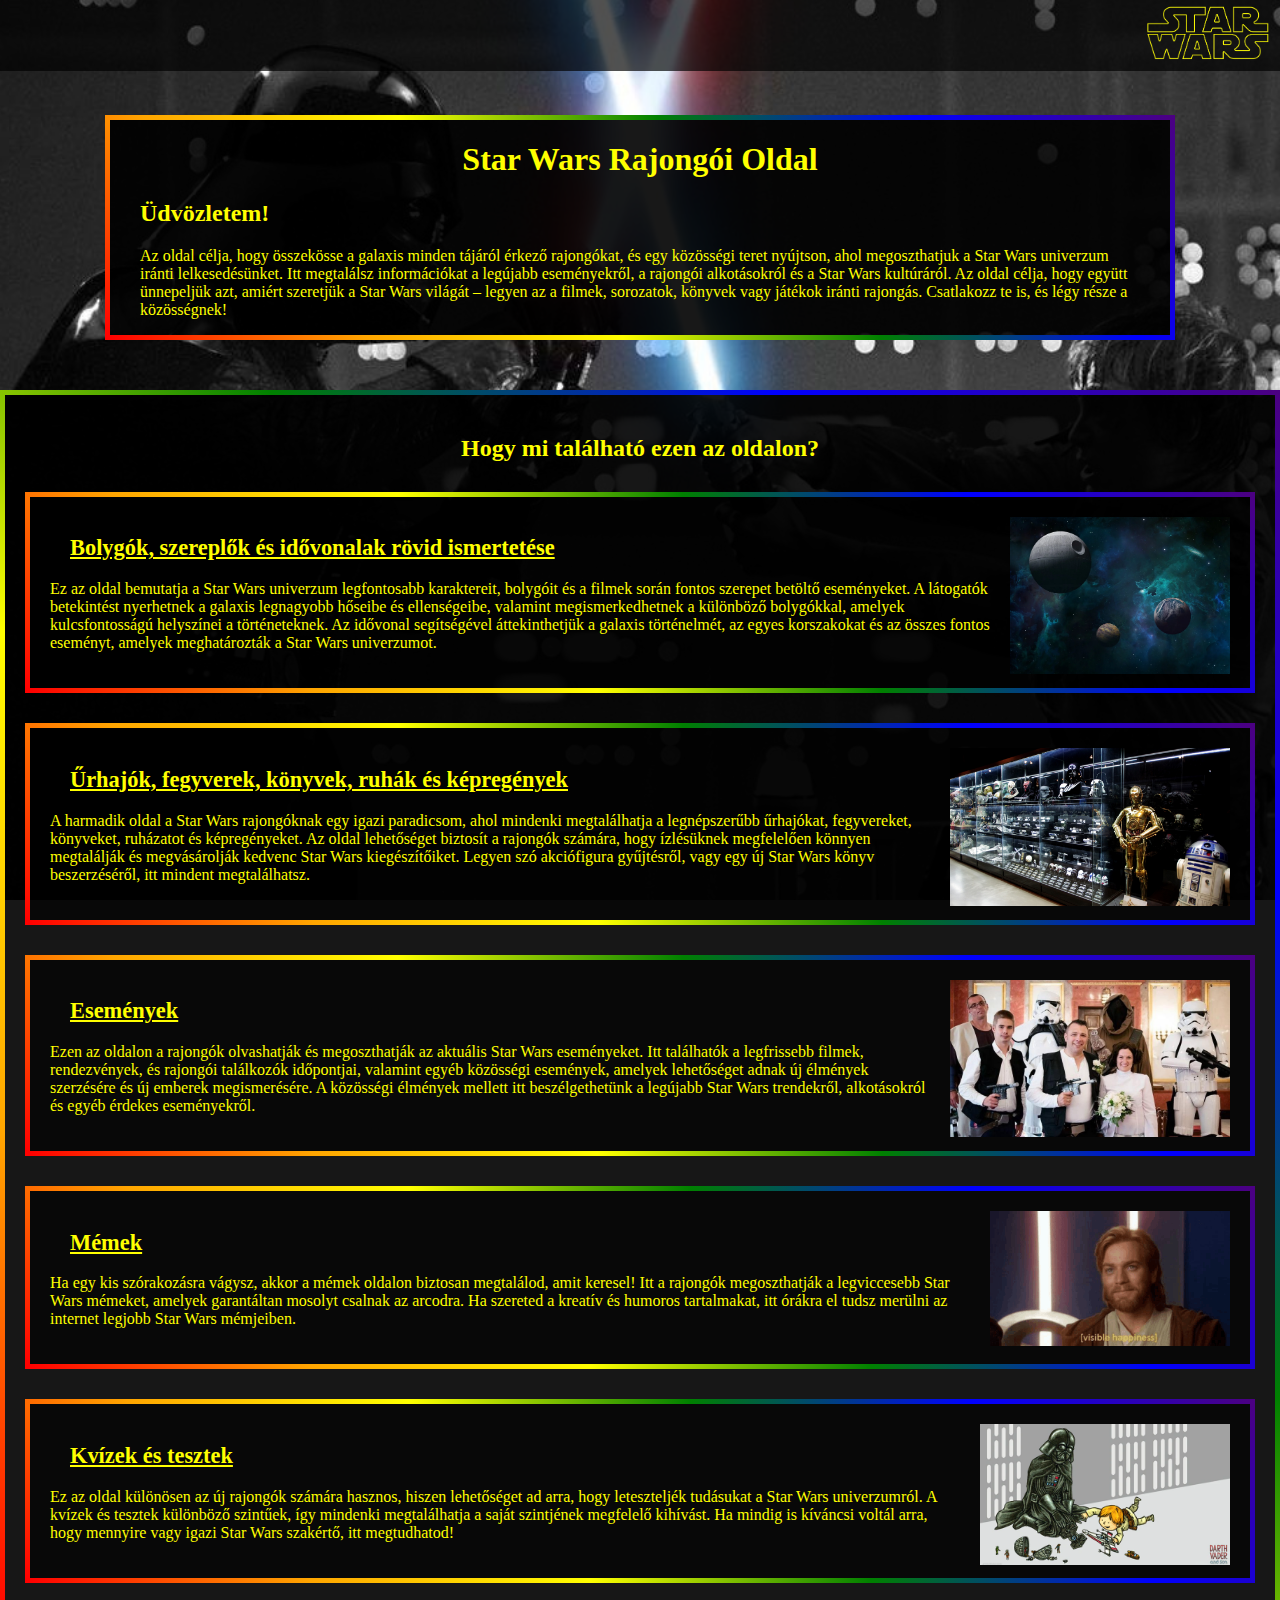
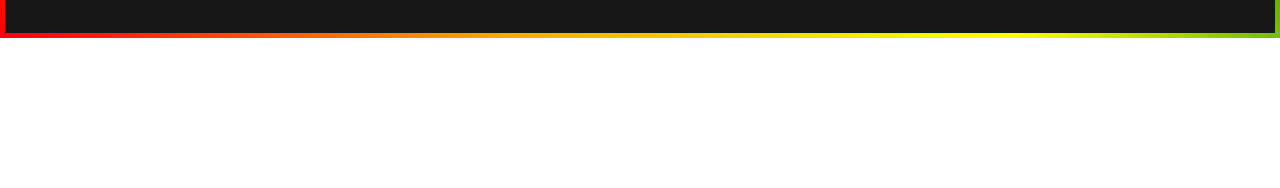
<file: index.html>
<!DOCTYPE HTML>
<html lang="hu">
    <head>
        <title>Star Wars Rajongói Oldal</title>
        <meta charset="UTF-8"/>
        <link rel="stylesheet" href="css/style.css"/>
        <meta name="author" content="Vugernicsek Tamás">
        <meta name="viewport" content="width=device-width, initial-scale=1.0">
        <script src="script.js"></script>
    </head>
   
    <body id = "fooldal">
        <nav id="logo"> 
            <a href="index.html">
                <img id="sw" src="img/SWlogo.png" alt="SW"/>
            </a>   
        </nav>
        <main id="menu">
            <h1 id="focim">Star Wars Rajongói Oldal</h1>
            <h2>Üdvözletem!</h2>
            <p>Az oldal célja, hogy összekösse a galaxis minden tájáról érkező rajongókat, és egy közösségi teret nyújtson, ahol megoszthatjuk a 
                Star Wars univerzum iránti lelkesedésünket. Itt megtalálsz információkat a legújabb eseményekről, a rajongói alkotásokról és a Star Wars kultúráról.
                Az oldal célja, hogy együtt ünnepeljük azt, amiért szeretjük a Star Wars világát – legyen az a filmek, sorozatok, könyvek vagy játékok iránti rajongás.
                Csatlakozz te is, és légy része a közösségnek!</p>        
        </main>
        <div class="masodikablak">
            <h2>Hogy mi található ezen az oldalon?</h2>

            <div class="masodikablakbelsoablak">
                <img class="bolygok" src="./img/bolgyók.jpg" alt="Bolygók"/>
                <h3 class="linkekoldalakhoz"><a href="./pages/MásodikOldalBolygók,KarakterekÉsIdővonalakRövidIsmertetése.html" class="link">Bolygók, szereplők és idővonalak rövid ismertetése</a></h3>
                
                <p>Ez az oldal bemutatja a Star Wars univerzum legfontosabb karaktereit, bolygóit és a filmek során fontos szerepet betöltő eseményeket. 
                A látogatók betekintést nyerhetnek a galaxis legnagyobb hőseibe és ellenségeibe, valamint megismerkedhetnek a különböző bolygókkal, 
                amelyek kulcsfontosságú helyszínei a történeteknek. Az idővonal segítségével áttekinthetjük a galaxis történelmét,
                az egyes korszakokat és az összes fontos eseményt, amelyek meghatározták a Star Wars univerzumot.</p>
            </div>
            
            <div class="masodikablakbelsoablak">
                <img class="gyujtemenyek" src="img/gyűjtemények.jpg" alt="Gyűjtemények"/>
                <h3 class="linkekoldalakhoz"><a href="./pages/HarmadikOldalŰrhajókFegyverekKönyvekRuhákÉsLépregények.html" class="link">Űrhajók, fegyverek, könyvek, ruhák és képregények</a></h3>
                <p>A harmadik oldal a Star Wars rajongóknak egy igazi paradicsom, ahol mindenki megtalálhatja a legnépszerűbb űrhajókat, fegyvereket,
                    könyveket, ruházatot és képregényeket. Az oldal lehetőséget biztosít a rajongók számára, hogy ízlésüknek megfelelően könnyen megtalálják és 
                    megvásárolják kedvenc Star Wars kiegészítőiket. Legyen szó akciófigura gyűjtésről, vagy egy új Star Wars könyv beszerzéséről, itt mindent megtalálhatsz.</p>
            </div>
           

            <div class="masodikablakbelsoablak">
                <img class="esemenyek" src="img/Események.jpg" alt="Közönség találkozó"/>
                <h3 class="linkekoldalakhoz"><a href="./pages/NegyedikOldalEsemények.html" class="link">Események</a></h3>
                <p>Ezen az oldalon a rajongók olvashatják és megoszthatják az aktuális Star Wars eseményeket. Itt találhatók a legfrissebb filmek, rendezvények, és rajongói találkozók
                időpontjai, valamint egyéb közösségi események, amelyek lehetőséget adnak új élmények szerzésére és új emberek megismerésére.
                A közösségi élmények mellett itt beszélgethetünk a legújabb Star Wars trendekről, alkotásokról és egyéb érdekes eseményekről.</p>
            </div>
            

            <div class="masodikablakbelsoablak">
                <img class="memekfo" src="img/mém.jpg" alt="Mém"/>
                <h3 class="linkekoldalakhoz"><a href="./pages/ÖtödikOldalMémek.html" class="link">Mémek</a></h3>
                <p>Ha egy kis szórakozásra vágysz, akkor a mémek oldalon biztosan megtalálod, amit keresel! 
                Itt a rajongók megoszthatják a legviccesebb Star Wars mémeket, amelyek garantáltan mosolyt csalnak az arcodra. 
                Ha szereted a kreatív és humoros tartalmakat, itt órákra el tudsz merülni az internet legjobb Star Wars mémjeiben.</p>
            </div>      
            

            <div class="masodikablakbelsoablak">
                <img class="kviz" src="img/teszt.jpg" alt="Kvíz"/>
                <h3 class="linkekoldalakhoz"><a href="./pages/HatodikOldalKvíz.html" class="link">Kvízek és tesztek</a></h3>
                <p>Ez az oldal különösen az új rajongók számára hasznos, hiszen lehetőséget ad arra, hogy leteszteljék tudásukat a Star Wars univerzumról.
                 A kvízek és tesztek különböző szintűek, így mindenki megtalálhatja a saját szintjének megfelelő kihívást. 
                 Ha mindig is kíváncsi voltál arra, hogy mennyire vagy igazi Star Wars szakértő, itt megtudhatod!</p>
            </div>
            

        </div>

    </body>
</html>
</file>
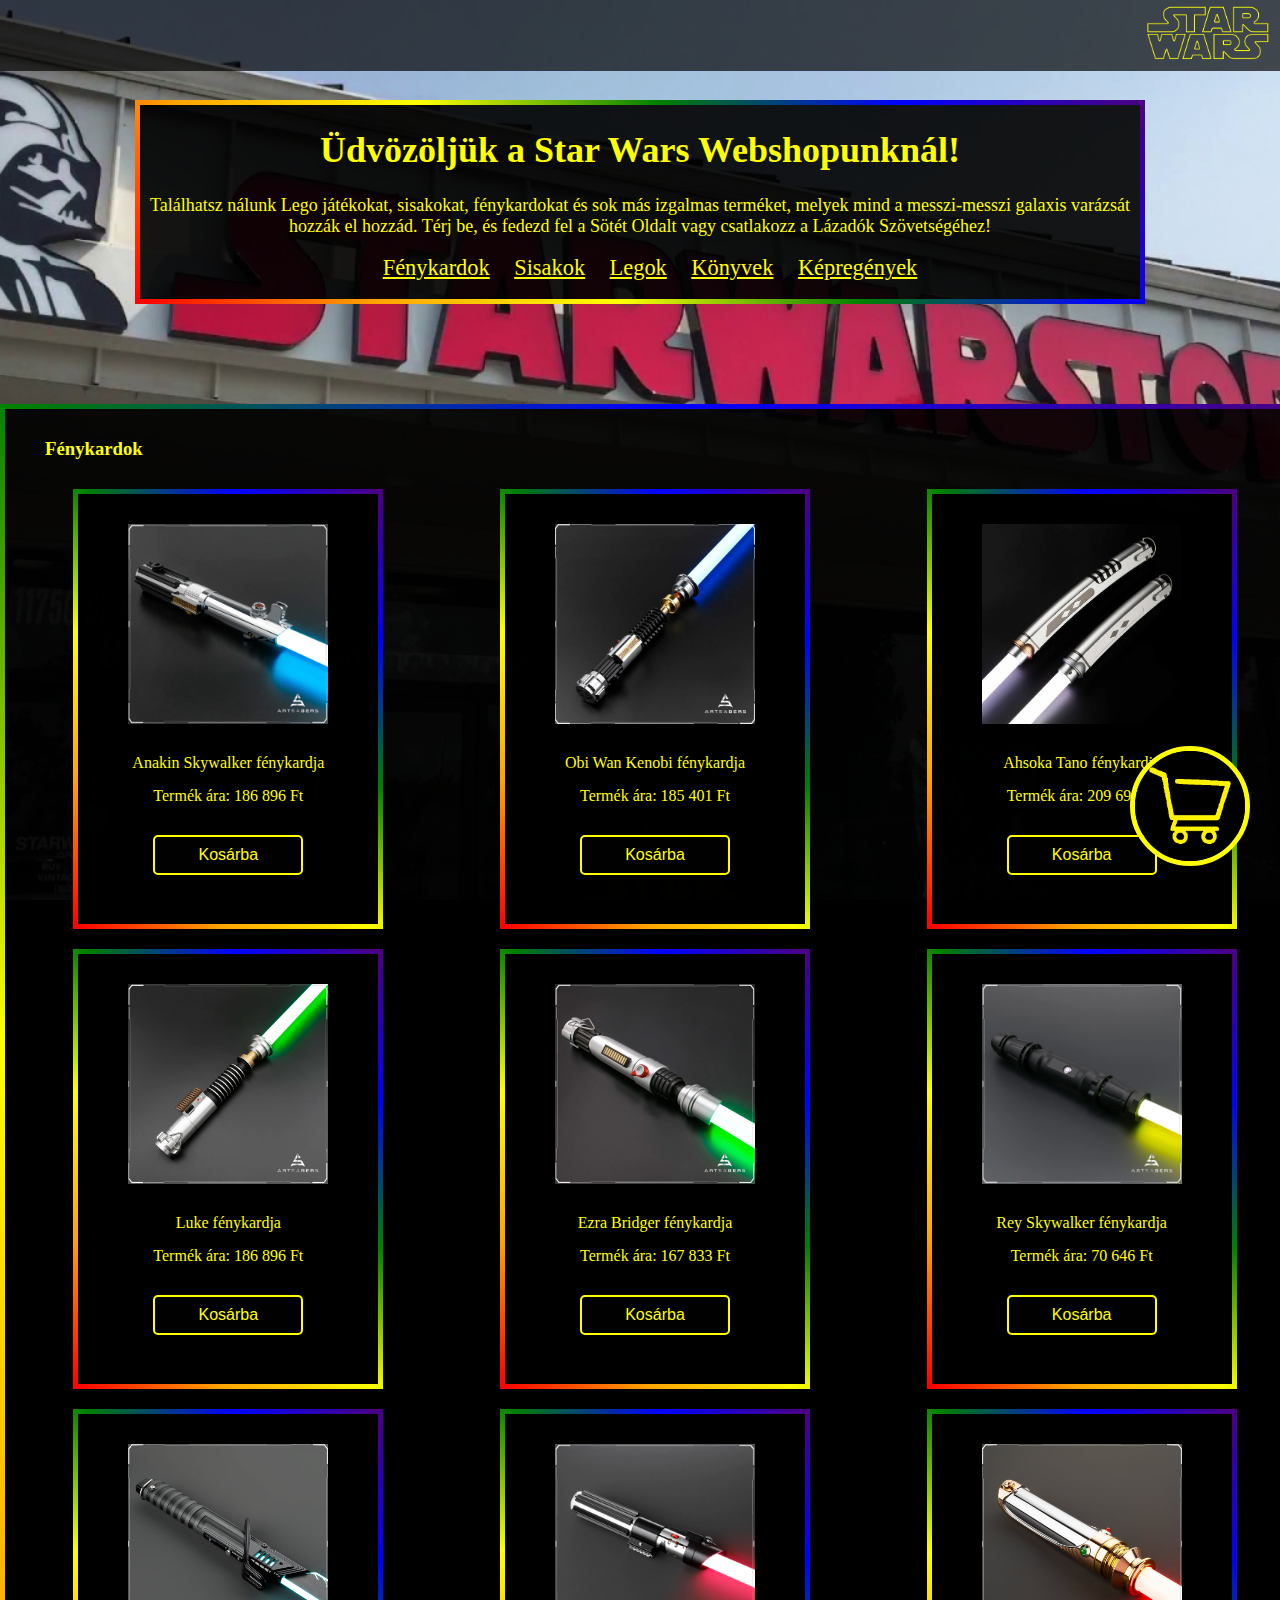
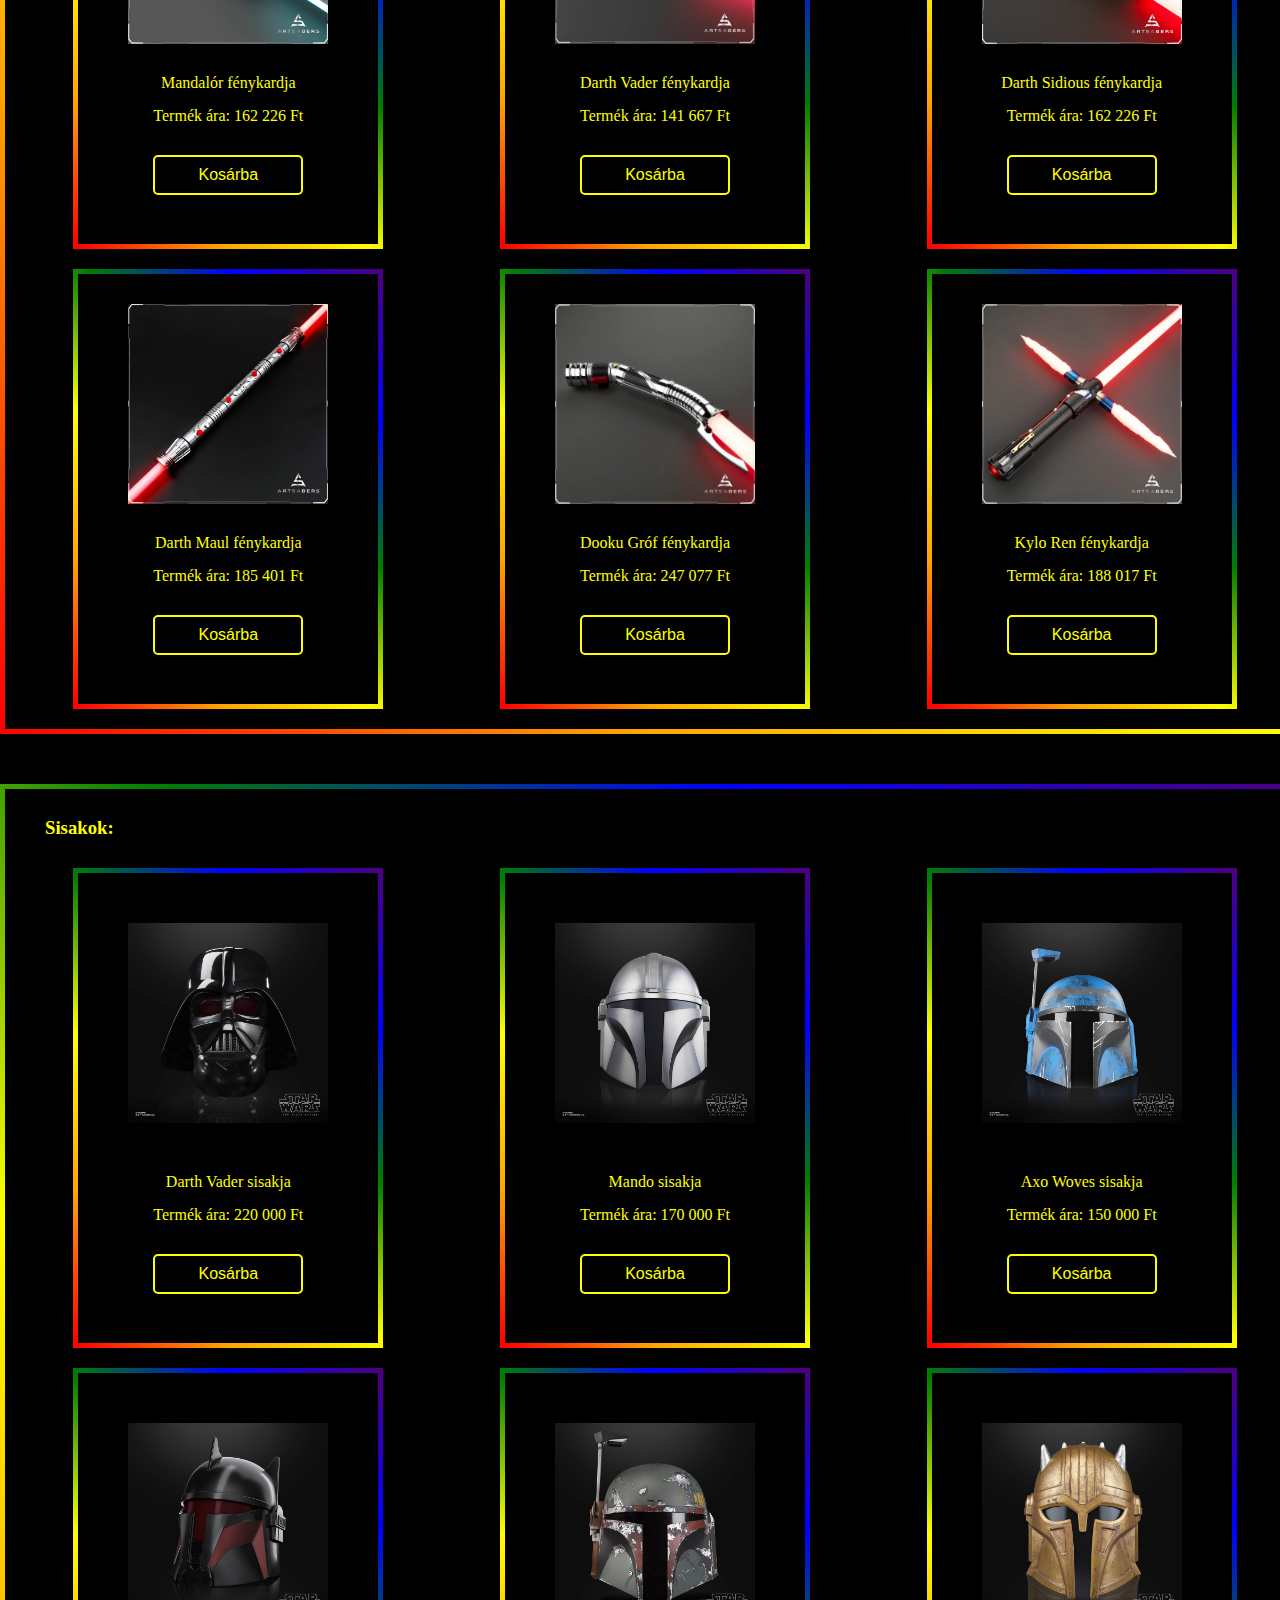
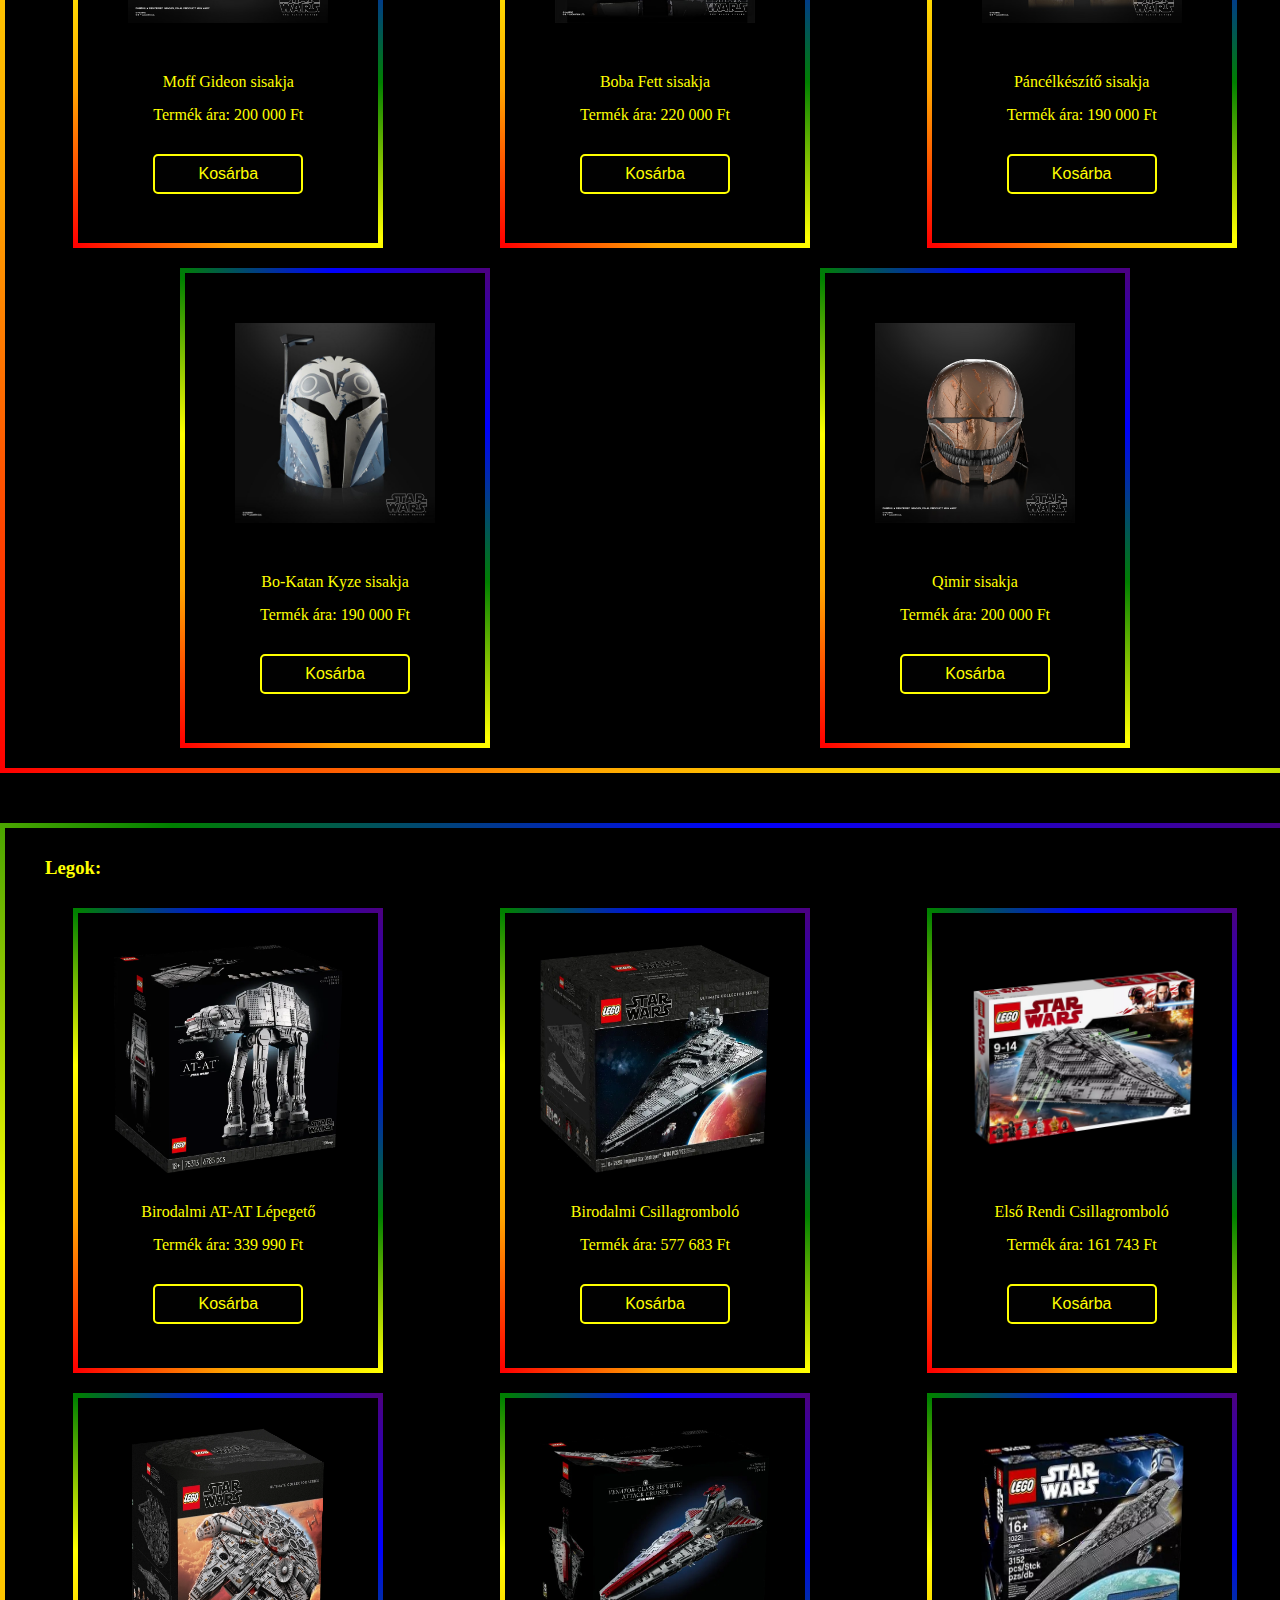
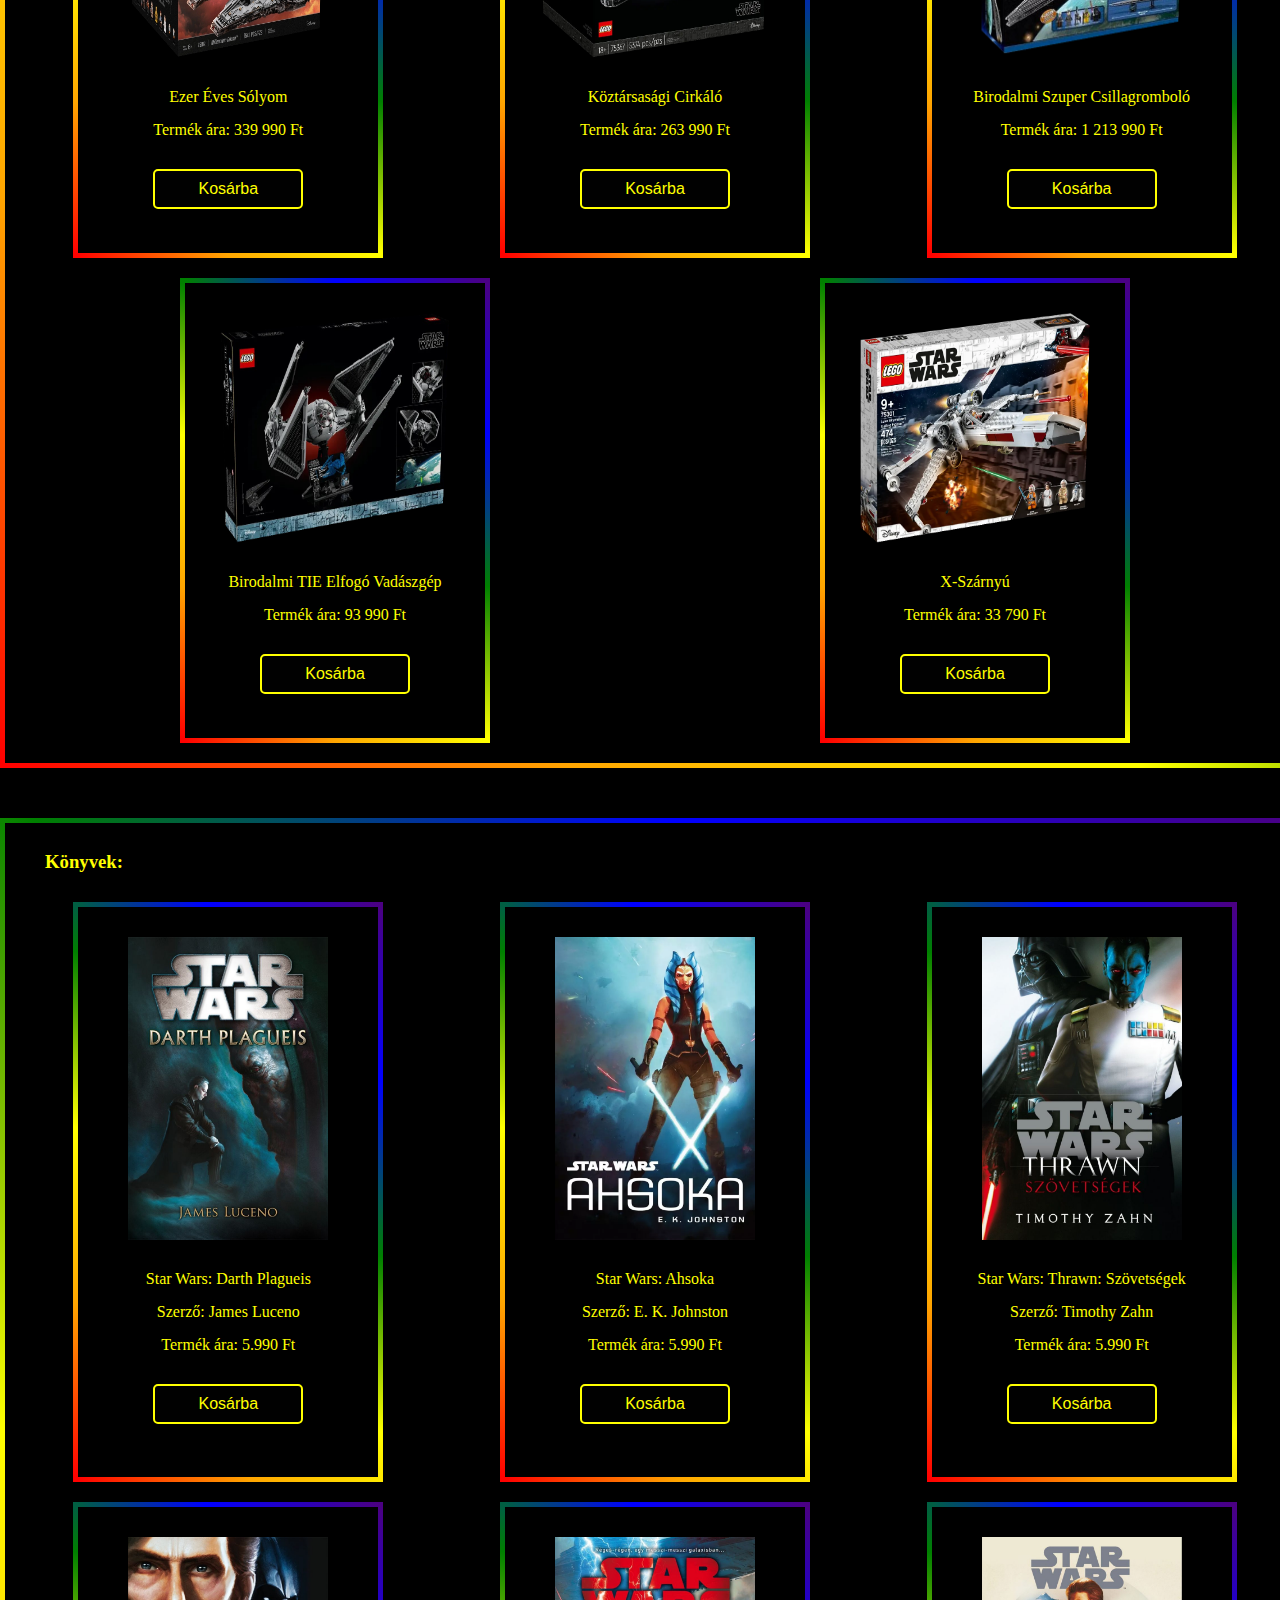
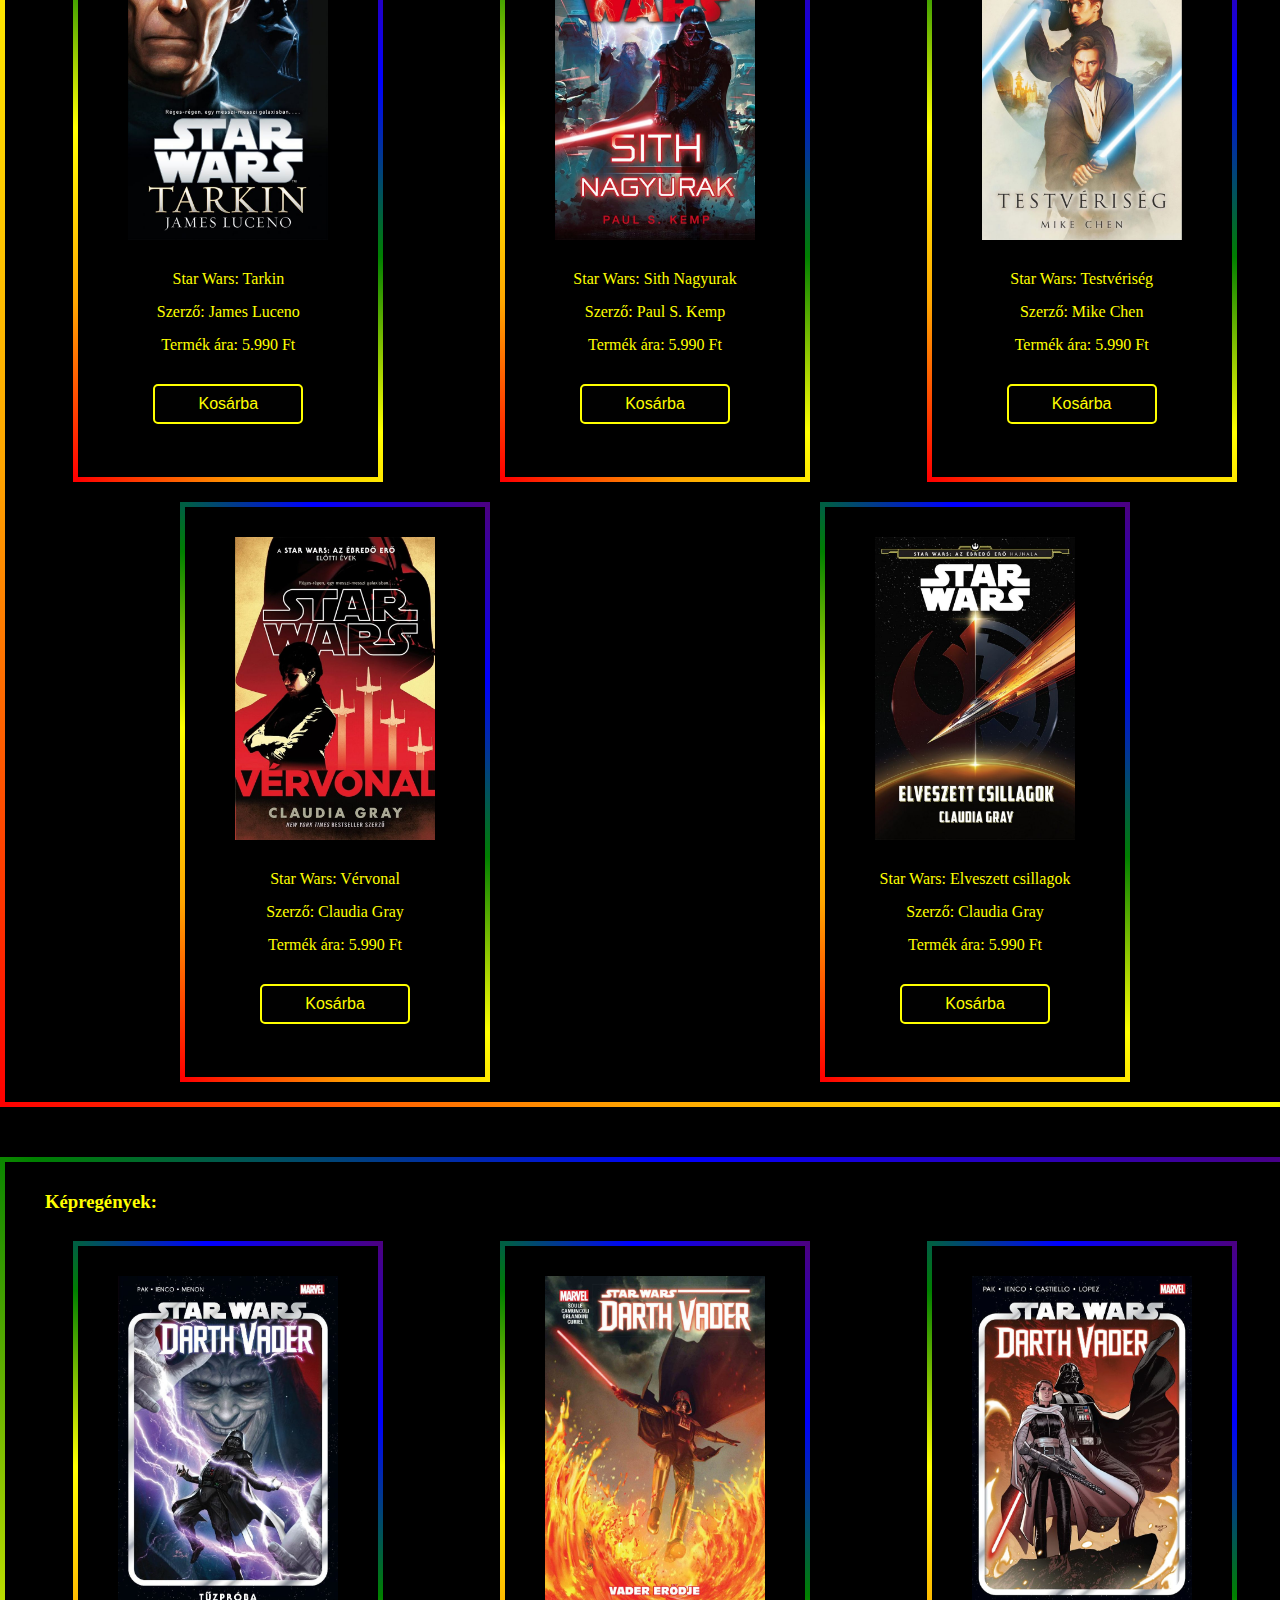
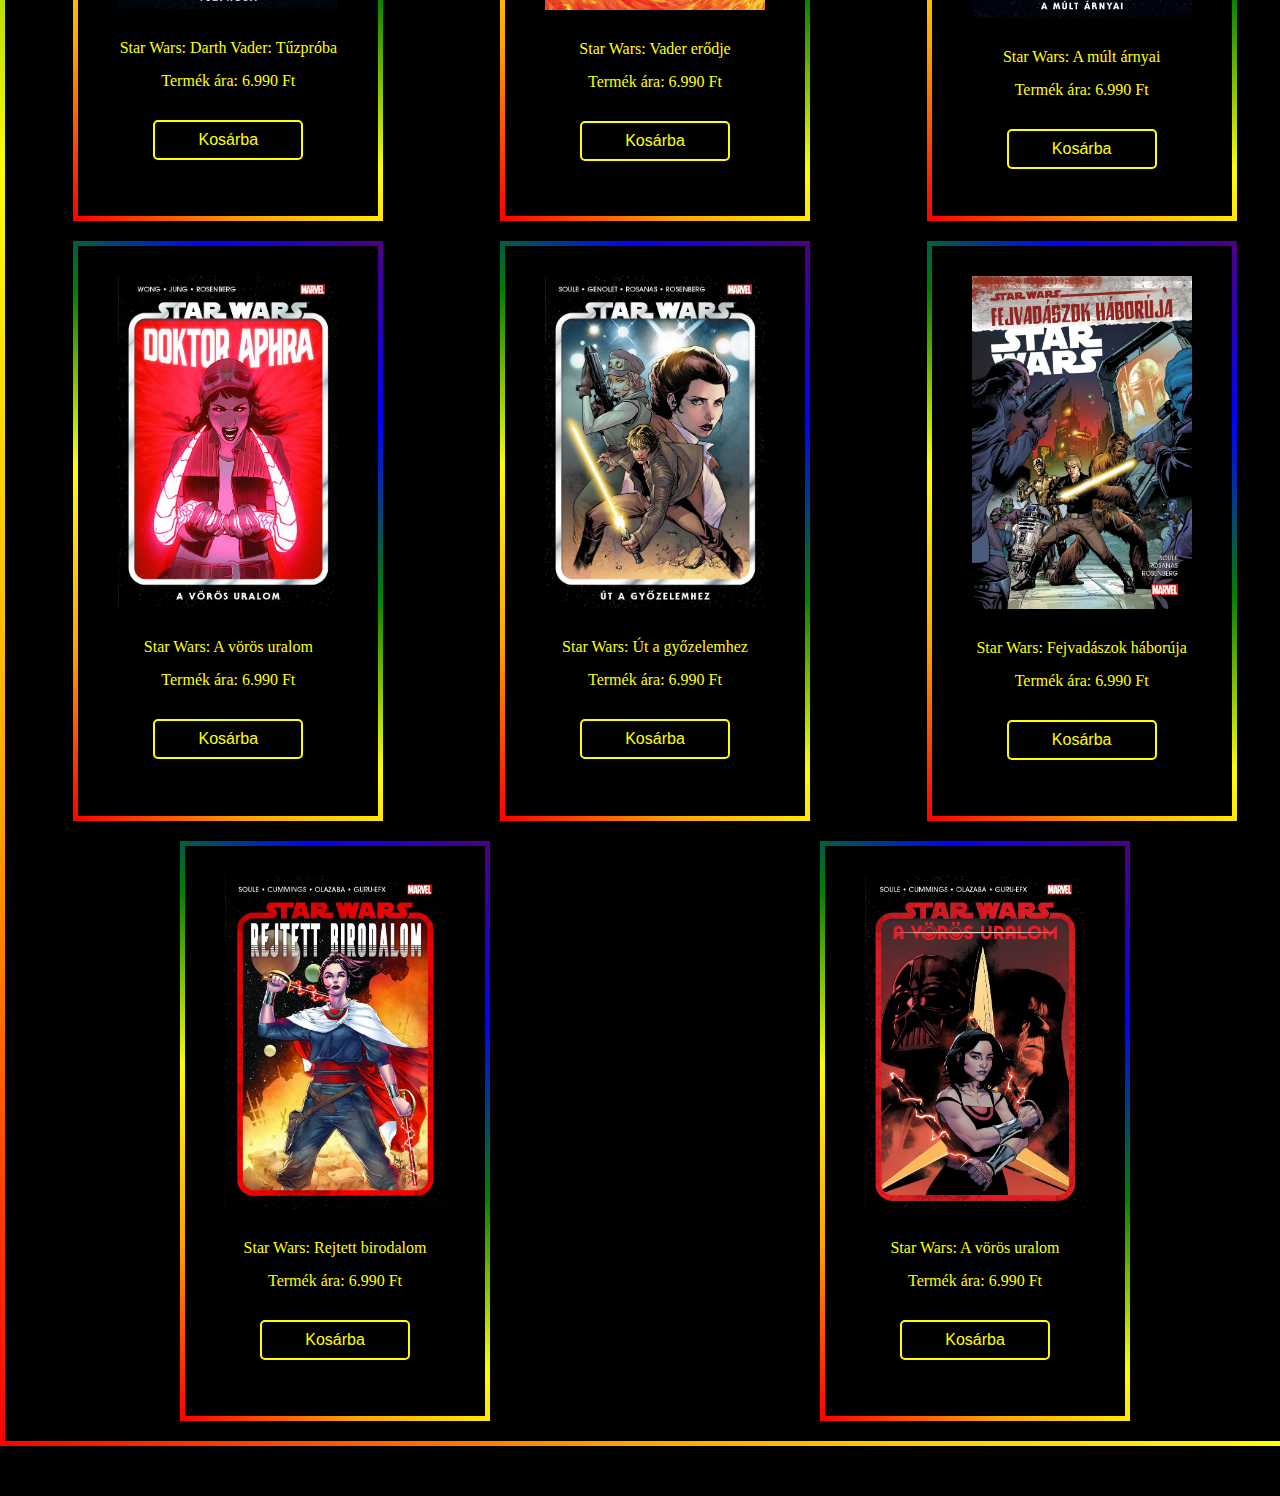
<file: pages/HarmadikOldalŰrhajókFegyverekKönyvekRuhákÉsLépregények.html>
<!DOCTYPE html>
<html lang="hu">
    <head>
        <title>Star Wars Shop Ajánlatok</title>
        <meta charset="UTF-8"/>
        <link rel="stylesheet" href="../css/style.css"/>
        <meta name="author" content="Vugernicsek Tamás">
        <meta name="viewport" content="width=device-width, initial-scale=1.0">
    </head>
    <body id="harmadikoldal">
        <nav id="logo"> 
            <a href="../index.html">
                <img id="sw_harmadik" src="../img/SWlogo.png" alt="SW"/>
            </a>   
        </nav>


        <div class="cart-icon">
            <img class="icon-image" src="../img/ShoposKépek/cart-line-icon.jpg" alt="bevásárlás">
        </div>

        <header id="harmadikoldalkoszonto">
            <h1>Üdvözöljük a Star Wars Webshopunknál!</h1>
            <p>Találhatsz nálunk Lego játékokat, sisakokat, fénykardokat és sok más izgalmas terméket, melyek mind a messzi-messzi galaxis varázsát hozzák el hozzád. Térj be, és fedezd fel a Sötét Oldalt vagy csatlakozz a Lázadók Szövetségéhez! </p>
            <ul>
                <li><a href="#fenykardok" class="link">Fénykardok</a></li>
                <li><a href="#sisakok" class="link">Sisakok</a></li>
                <li><a href="#legok" class="link">Legok</a></li>
                <li><a href="#konyvek" class="link">Könyvek</a></li>
                <li><a href="#kepregenyek" class="link">Képregények</a></li>
            </ul>
        </header>

        <div class="harmadikoldalkategoriak">
            <h3>Fénykardok</h3>
            <div id="fenykardok">
                <div class="keretekkardok">
                    <img class="sw_kardok" src="../img/ShoposKépek/AnakinKard.jpg" alt="Kard">
                    <p class="termekleiras">Anakin Skywalker fénykardja</p>
                    <p class="termekleiras">Termék ára: 186 896 Ft</p>
                    <div class="shopgombdiv">
                        <input type="submit" value="Kosárba">
                    </div>
                </div>
                <div class="keretekkardok">
                    <img class="sw_kardok" src="../img/ShoposKépek/KenobiKard.jpg" alt="Kard">
                    <p class="termekleiras">Obi Wan Kenobi fénykardja</p>
                    <p class="termekleiras">Termék ára: 185 401 Ft</p>
                    <div class="shopgombdiv">
                        <input type="submit" value="Kosárba">
                    </div>
                </div>
                <div class="keretekkardok">
                    <img class="sw_kardok" src="../img/ShoposKépek/AhsokaKard.jpg" alt="Kard">
                    <p class="termekleiras">Ahsoka Tano fénykardja</p>
                    <p class="termekleiras">Termék ára: 209 697 Ft</p>
                    <div class="shopgombdiv">
                        <input type="submit" value="Kosárba">
                    </div>
                </div>
                <div class="keretekkardok">
                    <img class="sw_kardok" src="../img/ShoposKépek/LukeKard.jpg" alt="Kard">
                    <p class="termekleiras">Luke fénykardja</p>
                    <p class="termekleiras">Termék ára: 186 896 Ft</p>
                    <div class="shopgombdiv">
                        <input type="submit" value="Kosárba">
                    </div>
                </div>
                <div class="keretekkardok">
                    <img class="sw_kardok" src="../img/ShoposKépek/EzraKard.jpg" alt="Kard">
                    <p class="termekleiras">Ezra Bridger fénykardja</p>
                    <p class="termekleiras">Termék ára: 167 833 Ft</p>
                    <div class="shopgombdiv">
                        <input type="submit" value="Kosárba">
                    </div>
                </div>
                <div class="keretekkardok">
                    <img class="sw_kardok" src="../img/ShoposKépek/ReyKard.jpg" alt="Kard">
                    <p class="termekleiras">Rey Skywalker fénykardja</p>
                    <p class="termekleiras">Termék ára: 70 646 Ft</p>
                    <div class="shopgombdiv">
                        <input type="submit" value="Kosárba">
                    </div>
                </div>
                <div class="keretekkardok">
                    <img class="sw_kardok" src="../img/ShoposKépek/MandoKard.jpg" alt="Kard">
                    <p class="termekleiras">Mandalór fénykardja</p>
                    <p class="termekleiras">Termék ára: 162 226 Ft</p>
                    <div class="shopgombdiv">
                        <input type="submit" value="Kosárba">
                    </div>
                </div>
                <div class="keretekkardok">
                    <img class="sw_kardok" src="../img/ShoposKépek/VaderKard.jpg" alt="Kard">
                    <p class="termekleiras">Darth Vader fénykardja</p>
                    <p class="termekleiras">Termék ára: 141 667 Ft</p>
                    <div class="shopgombdiv">
                        <input type="submit" value="Kosárba">
                    </div>
                </div>
                <div class="keretekkardok">
                    <img class="sw_kardok" src="../img/ShoposKépek/Uralkodó.jpg" alt="Kard">
                    <p class="termekleiras">Darth Sidious fénykardja</p>
                    <p class="termekleiras">Termék ára: 162 226 Ft</p>
                    <div class="shopgombdiv">
                        <input type="submit" value="Kosárba">
                    </div>
                </div>
                <div class="keretekkardok">
                    <img class="sw_kardok" src="../img/ShoposKépek/Maul.jpg" alt="Kard">
                    <p class="termekleiras">Darth Maul fénykardja</p>
                    <p class="termekleiras">Termék ára: 185 401 Ft</p>
                    <div class="shopgombdiv">
                        <input type="submit" value="Kosárba">
                    </div>
                </div>
                <div class="keretekkardok">
                    <img class="sw_kardok" src="../img/ShoposKépek/DookuKard.jpg" alt="Kard">
                    <p class="termekleiras">Dooku Gróf fénykardja</p>
                    <p class="termekleiras">Termék ára: 247 077 Ft</p>
                    <div class="shopgombdiv">
                        <input type="submit" value="Kosárba">
                    </div>
                </div>
                <div class="keretekkardok">
                    <img class="sw_kardok" src="../img/ShoposKépek/RenKard.jpg" alt="Kard">
                    <p class="termekleiras">Kylo Ren fénykardja</p>
                    <p class="termekleiras">Termék ára: 188 017 Ft</p>
                    <div class="shopgombdiv">
                        <input type="submit" value="Kosárba">
                    </div>
                </div>
            </div>
        </div>
        <div class="harmadikoldalkategoriak">
            <h3>Sisakok:</h3>
            <div id="sisakok">
                <div class="kereteksisasok">
                    <img class="sw_sisakok" src="../img/ShoposKépek/VaderSisak.jpg" alt="Sisak">
                    <p class="termekleiras">Darth Vader sisakja</p>
                    <p class="termekleiras">Termék ára: 220 000 Ft</p>
                    <div class="shopgombdiv">
                        <input type="submit" value="Kosárba">
                    </div>
                </div>
                <div class="kereteksisasok">
                    <img class="sw_sisakok" src="../img/ShoposKépek/MandoSisakja.jpg" alt="Sisak">
                    <p class="termekleiras">Mando sisakja</p>
                    <p class="termekleiras">Termék ára: 170 000 Ft</p>
                    <div class="shopgombdiv">
                        <input type="submit" value="Kosárba">
                    </div>
                </div>
                <div class="kereteksisasok">
                    <img class="sw_sisakok" src="../img/ShoposKépek/AxoWovesSisakja.jpg" alt="Sisak">
                    <p class="termekleiras">Axo Woves sisakja</p>
                    <p class="termekleiras">Termék ára: 150 000 Ft</p>
                    <div class="shopgombdiv">
                        <input type="submit" value="Kosárba">
                    </div>
                </div>
                <div class="kereteksisasok">
                    <img class="sw_sisakok" src="../img/ShoposKépek/MoffGideonSisak.jpg" alt="Sisak">
                    <p class="termekleiras">Moff Gideon sisakja</p>
                    <p class="termekleiras">Termék ára: 200 000 Ft</p>
                    <div class="shopgombdiv">
                        <input type="submit" value="Kosárba">
                    </div>
                </div>
                <div class="kereteksisasok">
                    <img class="sw_sisakok" src="../img/ShoposKépek/BobaFettSisak.jpg" alt="Sisak">
                    <p class="termekleiras">Boba Fett sisakja</p>
                    <p class="termekleiras">Termék ára: 220 000 Ft</p>
                    <div class="shopgombdiv">
                        <input type="submit" value="Kosárba">
                    </div>
                </div>
                <div class="kereteksisasok">
                    <img class="sw_sisakok" src="../img/ShoposKépek/ArmorerSisakja.jpg" alt="Sisak">
                    <p class="termekleiras">Páncélkészítő sisakja</p>
                    <p class="termekleiras">Termék ára: 190 000 Ft</p>
                    <div class="shopgombdiv">
                        <input type="submit" value="Kosárba">
                    </div>
                </div>
                <div class="kereteksisasok">
                    <img class="sw_sisakok" src="../img/ShoposKépek/Bo-KatanSisakja.jpg" alt="Sisak">
                    <p class="termekleiras">Bo-Katan Kyze sisakja</p>
                    <p class="termekleiras">Termék ára: 190 000 Ft</p>
                    <div class="shopgombdiv">
                        <input type="submit" value="Kosárba">
                    </div>
                </div>
                <div class="kereteksisasok">
                    <img class="sw_sisakok" src="../img/ShoposKépek/AkolitusSisak.jpg" alt="Sisak">
                    <p class="termekleiras">Qimir sisakja</p>
                    <p class="termekleiras">Termék ára: 200 000 Ft</p>
                    <div class="shopgombdiv">
                        <input type="submit" value="Kosárba">
                    </div>
                </div>
            </div>
        </div>

        <div class="harmadikoldalkategoriak">
            <h3>Legok:</h3>
            <div id="legok">
                
                <div class="kereteklegok">
                    <img class="sw_lego" src="../img/LegoKépek/ATAT.jpg" alt="LEGO">
                    <p class="termekleiras">Birodalmi AT-AT Lépegető</p>
                    <p class="termekleiras">Termék ára: 339 990 Ft</p>
                    <div class="shopgombdiv">
                        <input type="submit" value="Kosárba">
                    </div>
                </div>
                <div class="kereteklegok">
                    <img class="sw_lego" src="../img/LegoKépek/csillagromboló.jpg" alt="LEGO">
                    <p class="termekleiras">Birodalmi Csillagromboló</p>
                    <p class="termekleiras">Termék ára: 577 683 Ft</p>
                    <div class="shopgombdiv">
                        <input type="submit" value="Kosárba">
                    </div>
                </div>
                <div class="kereteklegok">
                    <img class="sw_lego" src="../img/LegoKépek/ElsőRendiCsillagromboló.jpg" alt="LEGO">
                    <p class="termekleiras">Első Rendi Csillagromboló</p>
                    <p class="termekleiras">Termék ára: 161 743 Ft</p>
                    <div class="shopgombdiv">
                        <input type="submit" value="Kosárba">
                    </div>
                </div>
                <div class="kereteklegok">
                    <img class="sw_lego" src="../img/LegoKépek/EzerÉvesSólyom.jpg" alt="LEGO">
                    <p class="termekleiras">Ezer Éves Sólyom</p>
                    <p class="termekleiras">Termék ára: 339 990 Ft</p>
                    <div class="shopgombdiv">
                        <input type="submit" value="Kosárba">
                    </div>
                </div>
                <div class="kereteklegok">
                    <img class="sw_lego" src="../img/LegoKépek/KöztársaságiCirkáló.jpg" alt="LEGO">
                    <p class="termekleiras">Köztársasági Cirkáló</p>
                    <p class="termekleiras">Termék ára: 263 990 Ft</p>
                    <div class="shopgombdiv">
                        <input type="submit" value="Kosárba">
                    </div>
                </div>
                <div class="kereteklegok">
                    <img class="sw_lego" src="../img/LegoKépek/SzuperCsillagromboló.jpg" alt="LEGO">
                    <p class="termekleiras">Birodalmi Szuper Csillagromboló</p>
                    <p class="termekleiras">Termék ára: 1 213 990 Ft</p>
                    <div class="shopgombdiv">
                        <input type="submit" value="Kosárba">
                    </div>
                </div>
                <div class="kereteklegok">
                    <img class="sw_lego" src="../img/LegoKépek/TIEElfogó.jpg" alt="LEGO">
                    <p class="termekleiras">Birodalmi TIE Elfogó Vadászgép</p>
                    <p class="termekleiras">Termék ára: 93 990 Ft</p>
                    <div class="shopgombdiv">
                        <input type="submit" value="Kosárba">
                    </div>
                </div>
                <div class="kereteklegok">
                    <img class="sw_lego" src="../img/LegoKépek/XSzárnyas.jpg" alt="LEGO">
                    <p class="termekleiras">X-Szárnyú</p>
                    <p class="termekleiras">Termék ára: 33 790  Ft</p>
                    <div class="shopgombdiv">
                        <input type="submit" value="Kosárba">
                    </div>
                </div>
            </div>
        </div>
        <div class="harmadikoldalkategoriak">
            <h3>Könyvek:</h3>
            <div id="konyvek">
                
                <div class=keretekkonyvek>
                    <img class="sw_konyv" src="../img/KönyvekKépek/star_wars_darth_plagueis.jpg" alt="konyv">
                    <p class="termekleiras">Star Wars: Darth Plagueis</p>
                    <p class="termekleiras">Szerző: James Luceno</p>
                    <p class="termekleiras">Termék ára: 5.990 Ft</p>
                    <div class="shopgombdiv">
                        <input type="submit" value="Kosárba">
                    </div>
                </div>
                <div class=keretekkonyvek>
                    <img class="sw_konyv" src="../img/KönyvekKépek/star-wars-ahsoka.jpg" alt="konyv">
                    <p class="termekleiras">Star Wars: Ahsoka</p>
                    <p class="termekleiras">Szerző: E. K. Johnston</p>
                    <p class="termekleiras">Termék ára: 5.990 Ft</p>
                    <div class="shopgombdiv">
                        <input type="submit" value="Kosárba">
                    </div>
                </div>
                <div class=keretekkonyvek>
                    <img class="sw_konyv" src="../img/KönyvekKépek/Thrawn_szovetsegek.jpg" alt="konyv">
                    <p class="termekleiras">Star Wars: Thrawn: Szövetségek</p>
                    <p class="termekleiras">Szerző: Timothy Zahn</p>
                    <p class="termekleiras">Termék ára: 5.990 Ft</p>
                    <div class="shopgombdiv">
                        <input type="submit" value="Kosárba">
                    </div>
                </div>
                <div class=keretekkonyvek>
                    <img class="sw_konyv" src="../img/KönyvekKépek/STAR_WARS_tarkin.jpg" alt="konyv">
                    <p class="termekleiras">Star Wars: Tarkin</p>
                    <p class="termekleiras">Szerző: James Luceno</p>
                    <p class="termekleiras">Termék ára: 5.990 Ft</p>
                    <div class="shopgombdiv">
                        <input type="submit" value="Kosárba">
                    </div>
                </div>
                <div class=keretekkonyvek>
                    <img class="sw_konyv" src="../img/KönyvekKépek/STAR_WARS_sith_nagyurak.jpg" alt="konvy">
                    <p class="termekleiras">Star Wars: Sith Nagyurak</p>
                    <p class="termekleiras">Szerző: Paul S. Kemp</p>
                    <p class="termekleiras">Termék ára: 5.990 Ft</p>
                    <div class="shopgombdiv">
                        <input type="submit" value="Kosárba">
                    </div>
                </div>
                <div class=keretekkonyvek>
                    <img class="sw_konyv" src="../img/KönyvekKépek/sw_testveriseg.jpg" alt="konvy">
                    <p class="termekleiras">Star Wars: Testvériség</p>
                    <p class="termekleiras">Szerző: Mike Chen</p>
                    <p class="termekleiras">Termék ára: 5.990 Ft</p>
                    <div class="shopgombdiv">
                        <input type="submit" value="Kosárba">
                    </div>
                </div>
                <div class=keretekkonyvek>
                    <img class="sw_konyv" src="../img/KönyvekKépek/star_wars_vervonal.jpg" alt="konvy">
                    <p class="termekleiras">Star Wars: Vérvonal</p>
                    <p class="termekleiras">Szerző: Claudia Gray</p>
                    <p class="termekleiras">Termék ára: 5.990 Ft</p>
                    <div class="shopgombdiv">
                        <input type="submit" value="Kosárba">
                    </div>
                </div>
                <div class=keretekkonyvek>
                    <img class="sw_konyv" src="../img/KönyvekKépek/star_wars_elveszett_csillagok.jpg" alt="konvy">
                    <p class="termekleiras">Star Wars: Elveszett csillagok</p>
                    <p class="termekleiras">Szerző: Claudia Gray</p>
                    <p class="termekleiras">Termék ára: 5.990 Ft</p>
                    <div class="shopgombdiv">
                        <input type="submit" value="Kosárba">
                    </div>
                </div>
            </div>
        </div>
        <div class="harmadikoldalkategoriak">
            <h3>Képregények:</h3>
            <div id="kepregenyek">
                <div class="keretekkepregeny">
                    <img class="sw_kepregeny" src="../img/Képregények/Star_wars_tuzproba.jpg" alt="kepregeny">
                    <p class="termekleiras">Star Wars: Darth Vader: Tűzpróba</p>
                    <p class="termekleiras">Termék ára: 6.990 Ft</p>
                    <div class="shopgombdiv">
                        <input type="submit" value="Kosárba">
                    </div>
                </div>
                <div class="keretekkepregeny">
                    <img class="sw_kepregeny" src="../img/Képregények/Darth_Vader_Vader_erodje.jpg" alt="kepregeny">
                    <p class="termekleiras">Star Wars: Vader erődje</p>
                    <p class="termekleiras">Termék ára: 6.990 Ft</p>
                    <div class="shopgombdiv">
                        <input type="submit" value="Kosárba">
                    </div>
                </div>
                <div class="keretekkepregeny">
                    <img class="sw_kepregeny" src="../img/Képregények/vader_mult_arnyeka.jpg" alt="kepregeny">
                    <p class="termekleiras">Star Wars: A múlt árnyai</p>
                    <p class="termekleiras">Termék ára: 6.990 Ft</p>
                    <div class="shopgombdiv">
                        <input type="submit" value="Kosárba">
                    </div>
                </div>
                <div class="keretekkepregeny">
                    <img class="sw_kepregeny" src="../img/Képregények/Star_Wars_Doktor_Aphra_voros_uralom.jpg" alt="kepregeny">
                    <p class="termekleiras">Star Wars: A vörös uralom</p>
                    <p class="termekleiras">Termék ára: 6.990 Ft</p>
                    <div class="shopgombdiv">
                        <input type="submit" value="Kosárba">
                    </div>
                </div>
                <div class="keretekkepregeny">
                    <img class="sw_kepregeny" src="../img/Képregények/Star_Wars_ut_a_gyozelemhez.jpg" alt="kepregeny">
                    <p class="termekleiras">Star Wars: Út a győzelemhez</p>
                    <p class="termekleiras">Termék ára: 6.990 Ft</p>
                    <div class="shopgombdiv">
                        <input type="submit" value="Kosárba">
                    </div>
                </div>
                <div class="keretekkepregeny">
                    <img class="sw_kepregeny" src="../img/Képregények/Star_Wars_fejvadaszok_haboruja.jpg" alt="kepregeny">
                    <p class="termekleiras">Star Wars: Fejvadászok háborúja</p>
                    <p class="termekleiras">Termék ára: 6.990 Ft</p>
                    <div class="shopgombdiv">
                        <input type="submit" value="Kosárba">
                    </div>
                </div>
                <div class="keretekkepregeny">
                    <img class="sw_kepregeny" src="../img/Képregények/Star_Wars_rejtett_birodalom.jpg" alt="kepregeny">
                    <p class="termekleiras">Star Wars: Rejtett birodalom</p>
                    <p class="termekleiras">Termék ára: 6.990 Ft</p>
                    <div class="shopgombdiv">
                        <input type="submit" value="Kosárba">
                    </div>
                </div>
                <div class="keretekkepregeny">
                    <img class="sw_kepregeny" src="../img/Képregények/Star_Wars_Voros_uralom.jpg" alt="kepregeny">
                    <p class="termekleiras">Star Wars: A vörös uralom</p>
                    <p class="termekleiras">Termék ára: 6.990 Ft</p>
                    <div class="shopgombdiv">
                        <input type="submit" value="Kosárba">
                    </div>
                </div>
            </div>
        </div>
    </body>
</html>
</file>
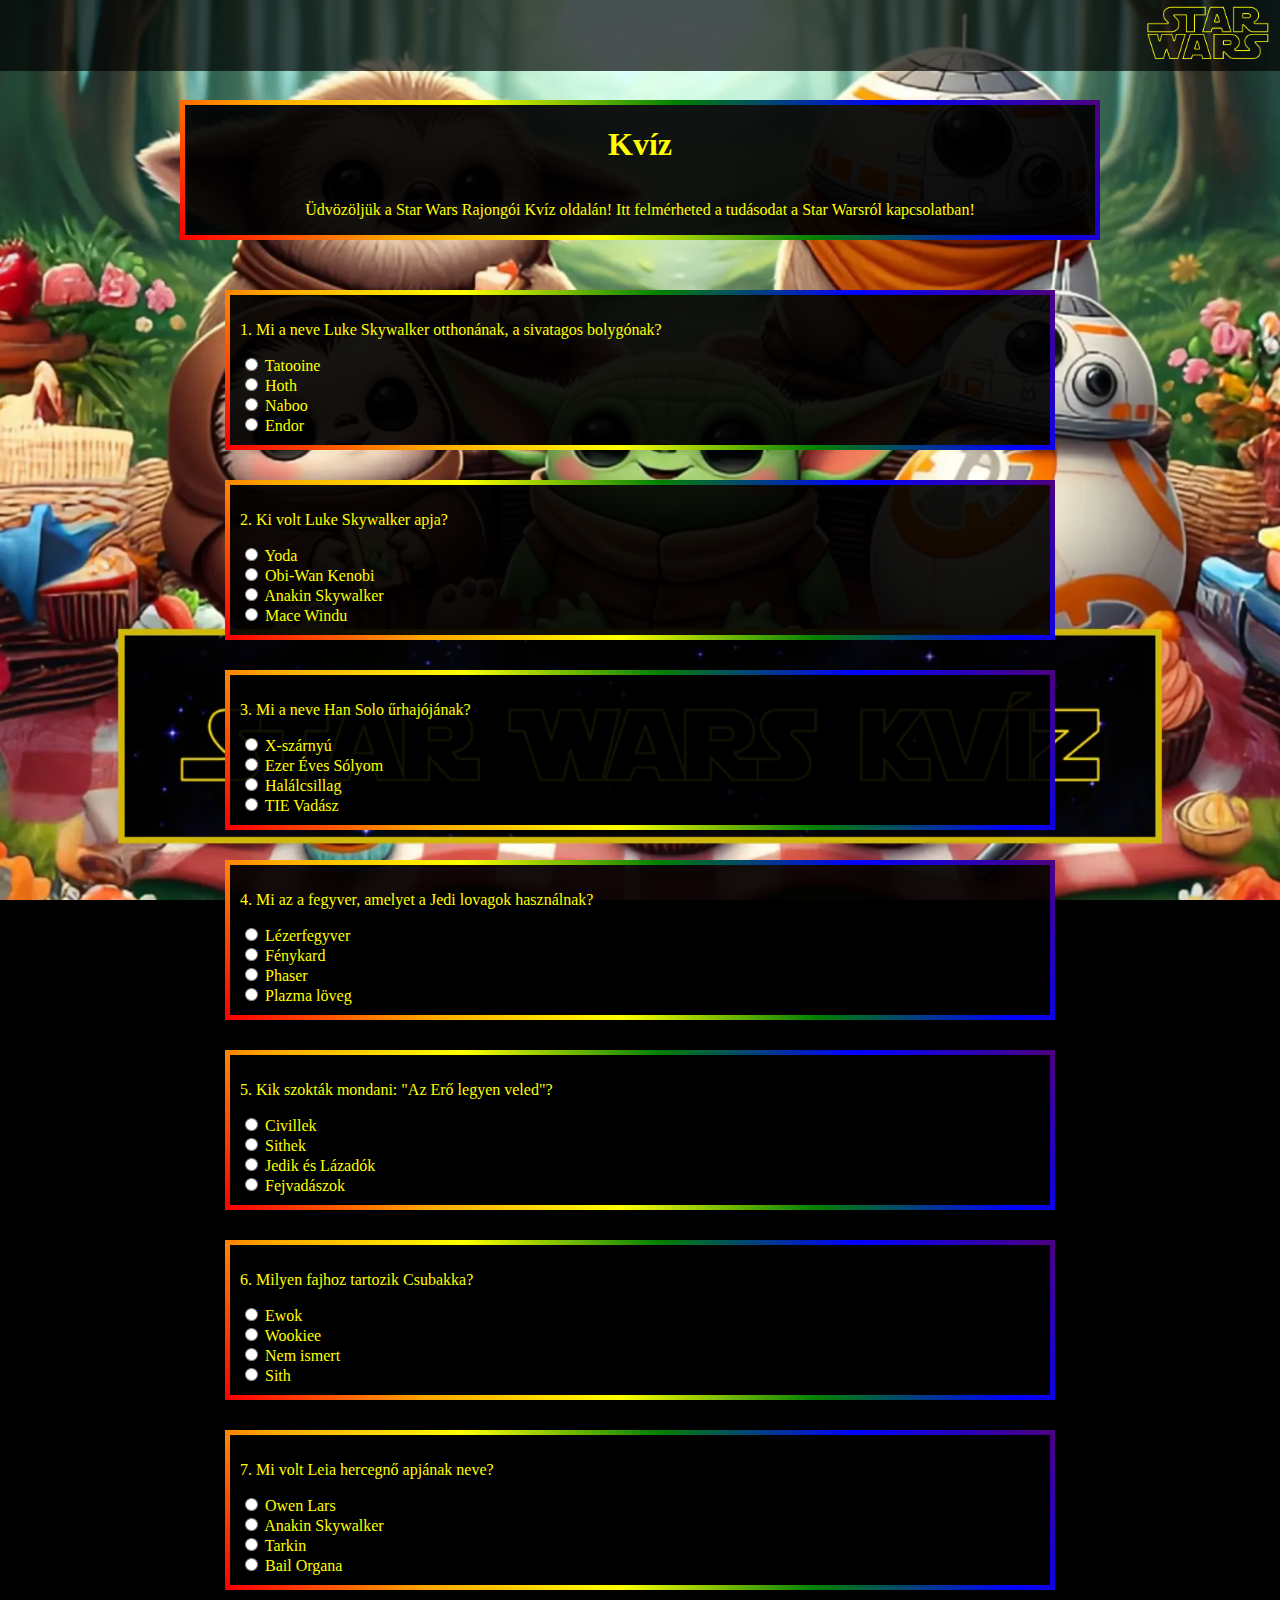
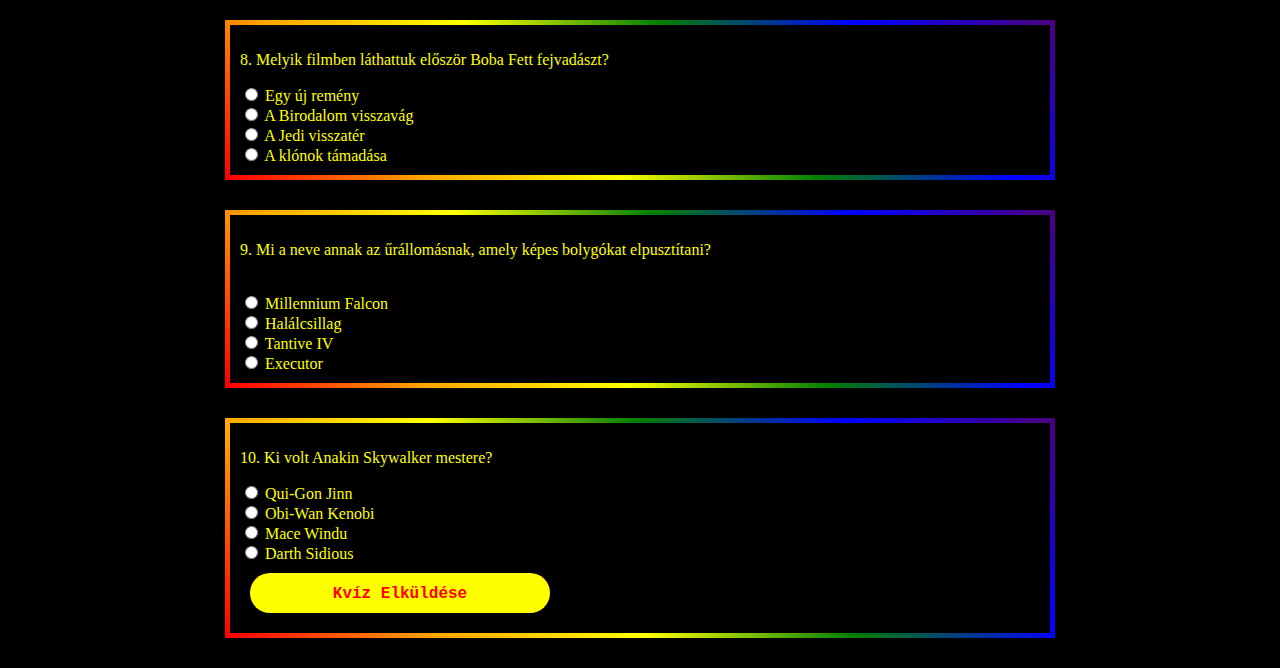
<file: pages/HatodikOldalKvíz.html>
<!DOCTYPE html>
<html lang="hu">
    <head>
        <title>Star Wars Kvízek</title>
        <meta charset="UTF-8"/>
        <link rel="stylesheet" href="../css/style.css"/>
        <meta name="author" content="Vugernicsek Tamás">
        <meta name="viewport" content="width=device-width, initial-scale=1.0">
    </head>
    <body id="hatodikoldal">
        <nav id="logo"> 
            <a href="../index.html">
                <img id="sw" src="../img/SWlogo.png" alt="SW"/>
            </a>   
        </nav>
        <div id="udvozloablak">
            <h1>Kvíz</h1>
            <p>Üdvözöljük a Star Wars Rajongói Kvíz oldalán! Itt felmérheted a tudásodat a Star Warsról kapcsolatban!</p>
        </div>

        <div class="kvizablak">
            <form class="kvizformok">
                
                <div class="kvizkerdesek">
                    <p class="kerdes">1. Mi a neve Luke Skywalker otthonának, a sivatagos bolygónak?</p>

                    <input type="radio" id="op1" name="quiestion" value="a"/>
                    <label for="op1">Tatooine</label><br>
                    
                    <input type="radio" id="op2" name="quiestion" value="b"/>
                    <label for="op2">Hoth</label><br>
                    
                    
                    <input type="radio" id="op3" name="quiestion" value="c"/> 
                    <label for="op1">Naboo</label><br>
                    
                    <input type="radio" id="op4" name="quiestion" value="d"/> 
                    <label for="op1">Endor</label><br>
                </div>
            </form>
            
        </div>
        <div class="kvizablak">
            <form class="kvizformok">
                <div class="kvizkerdesek">
                    <p class="kerdes">2. Ki volt Luke Skywalker apja?</p>
                    <input type="radio" id="op5" name="quiestion" value="a"/>
                    <label for="op5">Yoda</label><br>
                    
                    <input type="radio" id="op6" name="quiestion" value="b"/>
                    <label for="op6">Obi-Wan Kenobi</label><br>
                    
                    
                    <input type="radio" id="op7" name="quiestion" value="c"/> 
                    <label for="op7">Anakin Skywalker</label><br>
                    
                    <input type="radio" id="op8" name="quiestion" value="d"/> 
                    <label for="op8">Mace Windu</label><br>
                </div>
                
            </form>
           
        </div>
        <div class="kvizablak">
            <form class="kvizformok">
                <div class="kvizkerdesek">
                    <p class="kerdes">3. Mi a neve Han Solo űrhajójának?</p>
                     
                    <input type="radio" id="op9" name="quiestion" value="a"/>
                    <label for="op9">X-szárnyú</label><br>
                    
                    <input type="radio" id="op10" name="quiestion" value="b"/>
                    <label for="op10">Ezer Éves Sólyom</label><br>
                    
                    
                    <input type="radio" id="op11" name="quiestion" value="c"/> 
                    <label for="op11">Halálcsillag</label><br>
                    
                    <input type="radio" id="op12" name="quiestion" value="d"/> 
                    <label for="op12">TIE Vadász</label><br>
                </div>
                  
            </form>
            
        </div>    
        <div class="kvizablak">           
            <form class="kvizformok">
                <div class="kvizkerdesek">
                    <p class="kerdes">4. Mi az a fegyver, amelyet a Jedi lovagok használnak?</p>
                    <input type="radio" id="op13" name="quiestion" value="a"/>
                    <label for="op13">Lézerfegyver</label><br>
                    
                    <input type="radio" id="op14" name="quiestion" value="b"/>
                    <label for="op14">Fénykard</label><br>
                    
                    
                    <input type="radio" id="op15" name="quiestion" value="c"/> 
                    <label for="op15">Phaser</label><br>
                    
                    <input type="radio" id="op16" name="quiestion" value="d"/> 
                    <label for="op16">Plazma löveg</label><br>
                </div>
                
            </form>    
                 
        </div>    
        <div class="kvizablak">            
            <form class="kvizformok">
                <div class="kvizkerdesek">
                    <p class="kerdes">5. Kik szokták mondani: "Az Erő legyen veled"?</p>
                    <input type="radio" id="op17" name="quiestion" value="a"/>
                    <label for="op17">Civillek</label><br>
                    
                    <input type="radio" id="op18" name="quiestion" value="b"/>
                    <label for="op18">Sithek</label><br>
                    
                    
                    <input type="radio" id="op19" name="quiestion" value="c"/> 
                    <label for="op19">Jedik és Lázadók</label><br>
                    
                    <input type="radio" id="op20" name="quiestion" value="d"/> 
                    <label for="op20">Fejvadászok</label><br>
                </div>
                 
            </form>
            
        </div>
        <div class="kvizablak">           
           <form class="kvizformok">
                <div class="kvizkerdesek">
                    <p class="kerdes">6. Milyen fajhoz tartozik Csubakka?</p>

                    <input type="radio" id="op21" name="quiestion" value="a"/>
                    <label for="op21">Ewok</label><br>
                    
                    <input type="radio" id="op22" name="quiestion" value="b"/>
                    <label for="op22">Wookiee</label><br>
                    
                    
                    <input type="radio" id="op23" name="quiestion" value="c"/> 
                    <label for="op23">Nem ismert</label><br>
                    
                    <input type="radio" id="op24" name="quiestion" value="d"/> 
                    <label for="op24">Sith</label><br>
                </div>
                
            </form>  
                                           
        </div>    
        <div class="kvizablak">
            <form class="kvizformok">
                <div class="kvizkerdesek">  
                    <p class="kerdes">7. Mi volt Leia hercegnő apjának neve?</p>                             
                    <input type="radio" id="op25" name="quiestion" value="a"/>
                    <label for="op25">Owen Lars</label><br>
                    
                    <input type="radio" id="op26" name="quiestion" value="b"/>
                    <label for="op26">Anakin Skywalker</label><br>
                    
                    
                    <input type="radio" id="op27" name="quiestion" value="c"/> 
                    <label for="op27">Tarkin</label><br>
                    
                    <input type="radio" id="op28" name="quiestion" value="d"/> 
                    <label for="op28">Bail Organa</label><br>              
                </div>
                
            </form>
            
        </div>    
        <div class="kvizablak">
            <form class="kvizformok">
                <div class="kvizkerdesek">  
                    <p class="kerdes">8. Melyik filmben láthattuk először Boba Fett fejvadászt?</p>              
                    <input type="radio" id="op29" name="quiestion" value="a"/>
                    <label for="op29">Egy új remény</label><br>
                    
                    <input type="radio" id="op30" name="quiestion" value="b"/>
                    <label for="op30">A Birodalom visszavág</label><br>
                    
                    
                    <input type="radio" id="op31" name="quiestion" value="c"/> 
                    <label for="op31">A Jedi visszatér</label><br>
                    
                    <input type="radio" id="op32" name="quiestion" value="d"/> 
                    <label for="op32">A klónok támadása</label><br>                    
                </div>
                
            </form>
            
        </div>    
        <div class="kvizablak">
            <form class="kvizformok">
                <div class="kvizkerdesek">   
                    <p class="kerdes">9. Mi a neve annak az űrállomásnak, amely képes bolygókat elpusztítani?</p>                             
                     <br>
                    <input type="radio" id="op33" name="quiestion" value="a"/>
                    <label for="op33">Millennium Falcon</label><br>
                    
                    <input type="radio" id="op34" name="quiestion" value="b"/>
                    <label for="op34">Halálcsillag</label><br>
                    
                    
                    <input type="radio" id="op35" name="quiestion" value="c"/> 
                    <label for="op35">Tantive IV</label><br>
                    
                    <input type="radio" id="op36" name="quiestion" value="d"/> 
                    <label for="op36">Executor</label><br>                   
                </div>
                
            </form>
           
        </div>    
        <div class="kvizablak">
            <form class="kvizformok">
                <div class="kvizkerdesek">      
                    <p class="kerdes">10. Ki volt Anakin Skywalker mestere?</p>          
                    <input type="radio" id="op37" name="quiestion" value="a"/>
                    <label for="op37">Qui-Gon Jinn</label><br>
                    
                    <input type="radio" id="op38" name="quiestion" value="b"/>
                    <label for="op38">Obi-Wan Kenobi</label><br>
                    
                    
                    <input type="radio" id="op39" name="quiestion" value="c"/> 
                    <label for="op39">Mace Windu</label><br>
                    
                    <input type="radio" id="op40" name="quiestion" value="d"/> 
                    <label for="op40">Darth Sidious</label><br>
    
                              
                </div>
                <div class="kvizkerdesek">
                    
                    <button id="kvizbutton" type="submit">Kvíz Elküldése</button> 
                    
                </div>  
                
            </form>
            
        </div>
        
    </body>
</html>
</file>
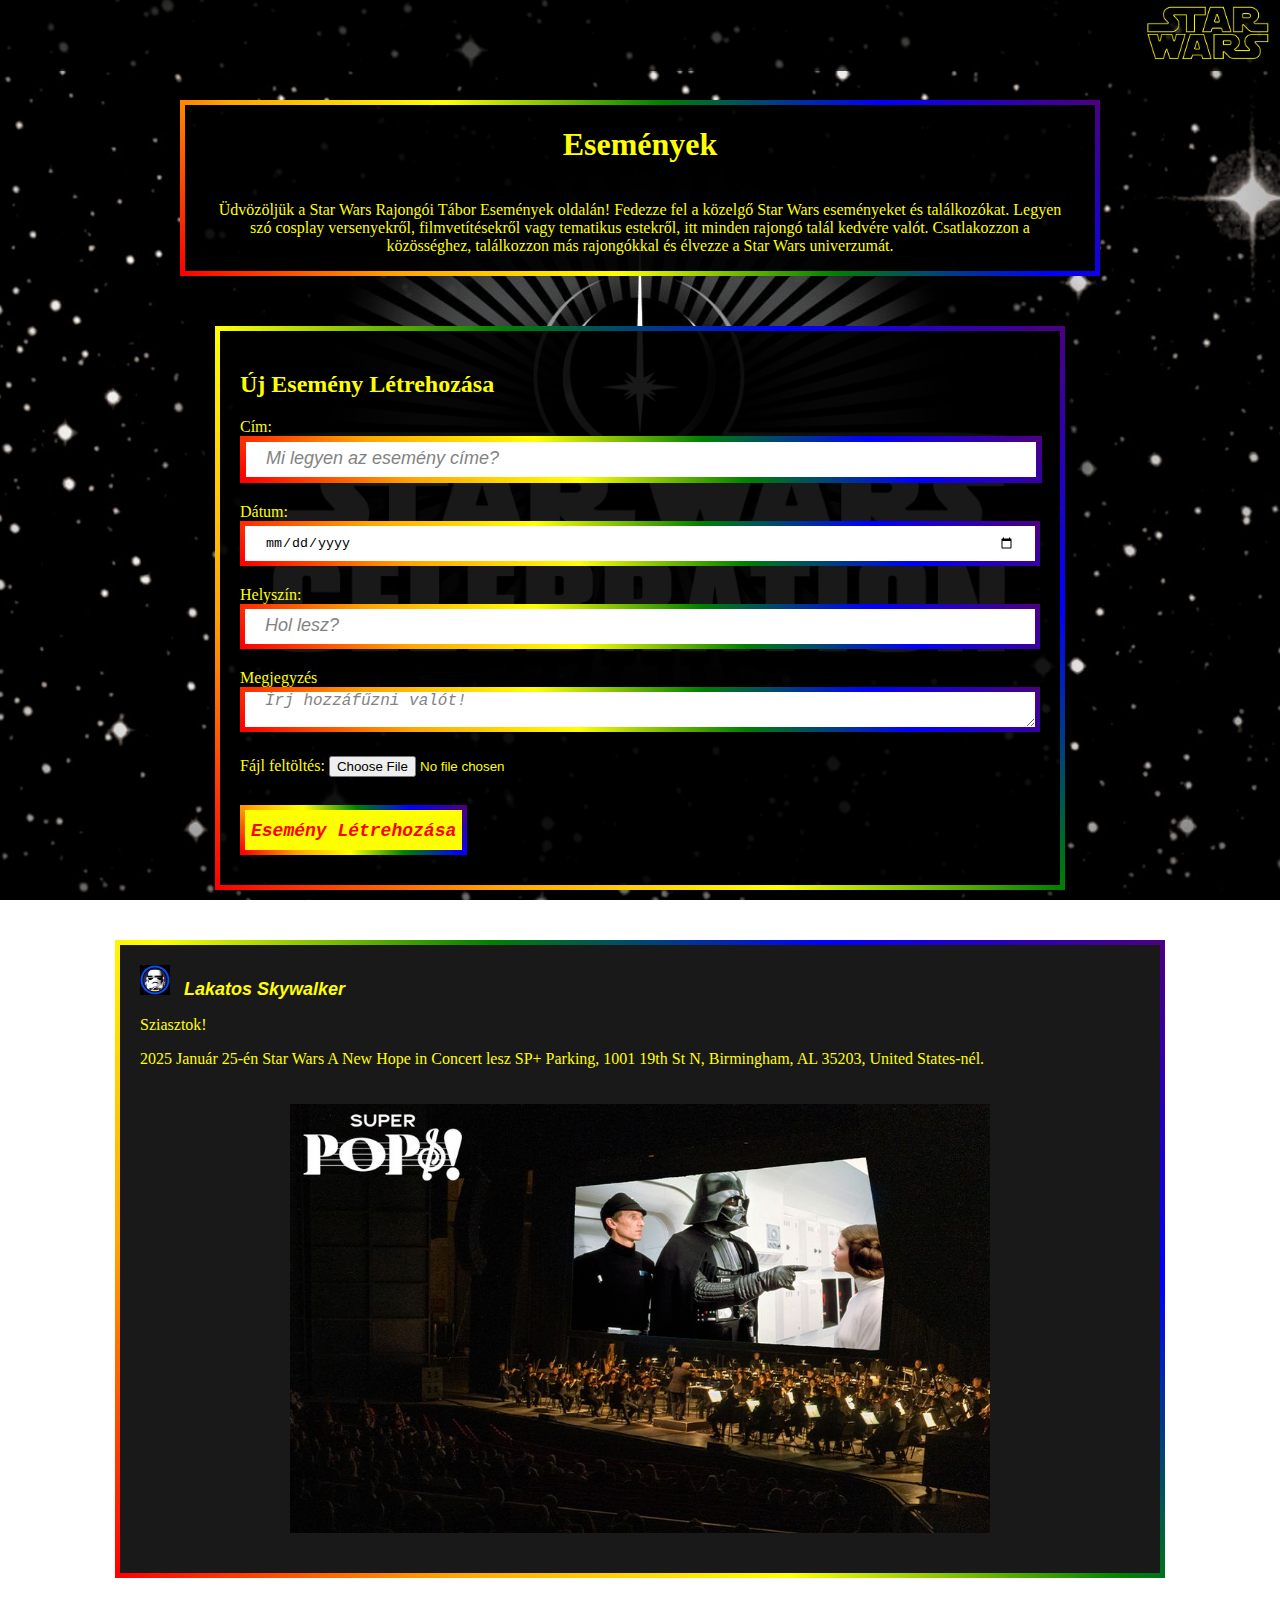
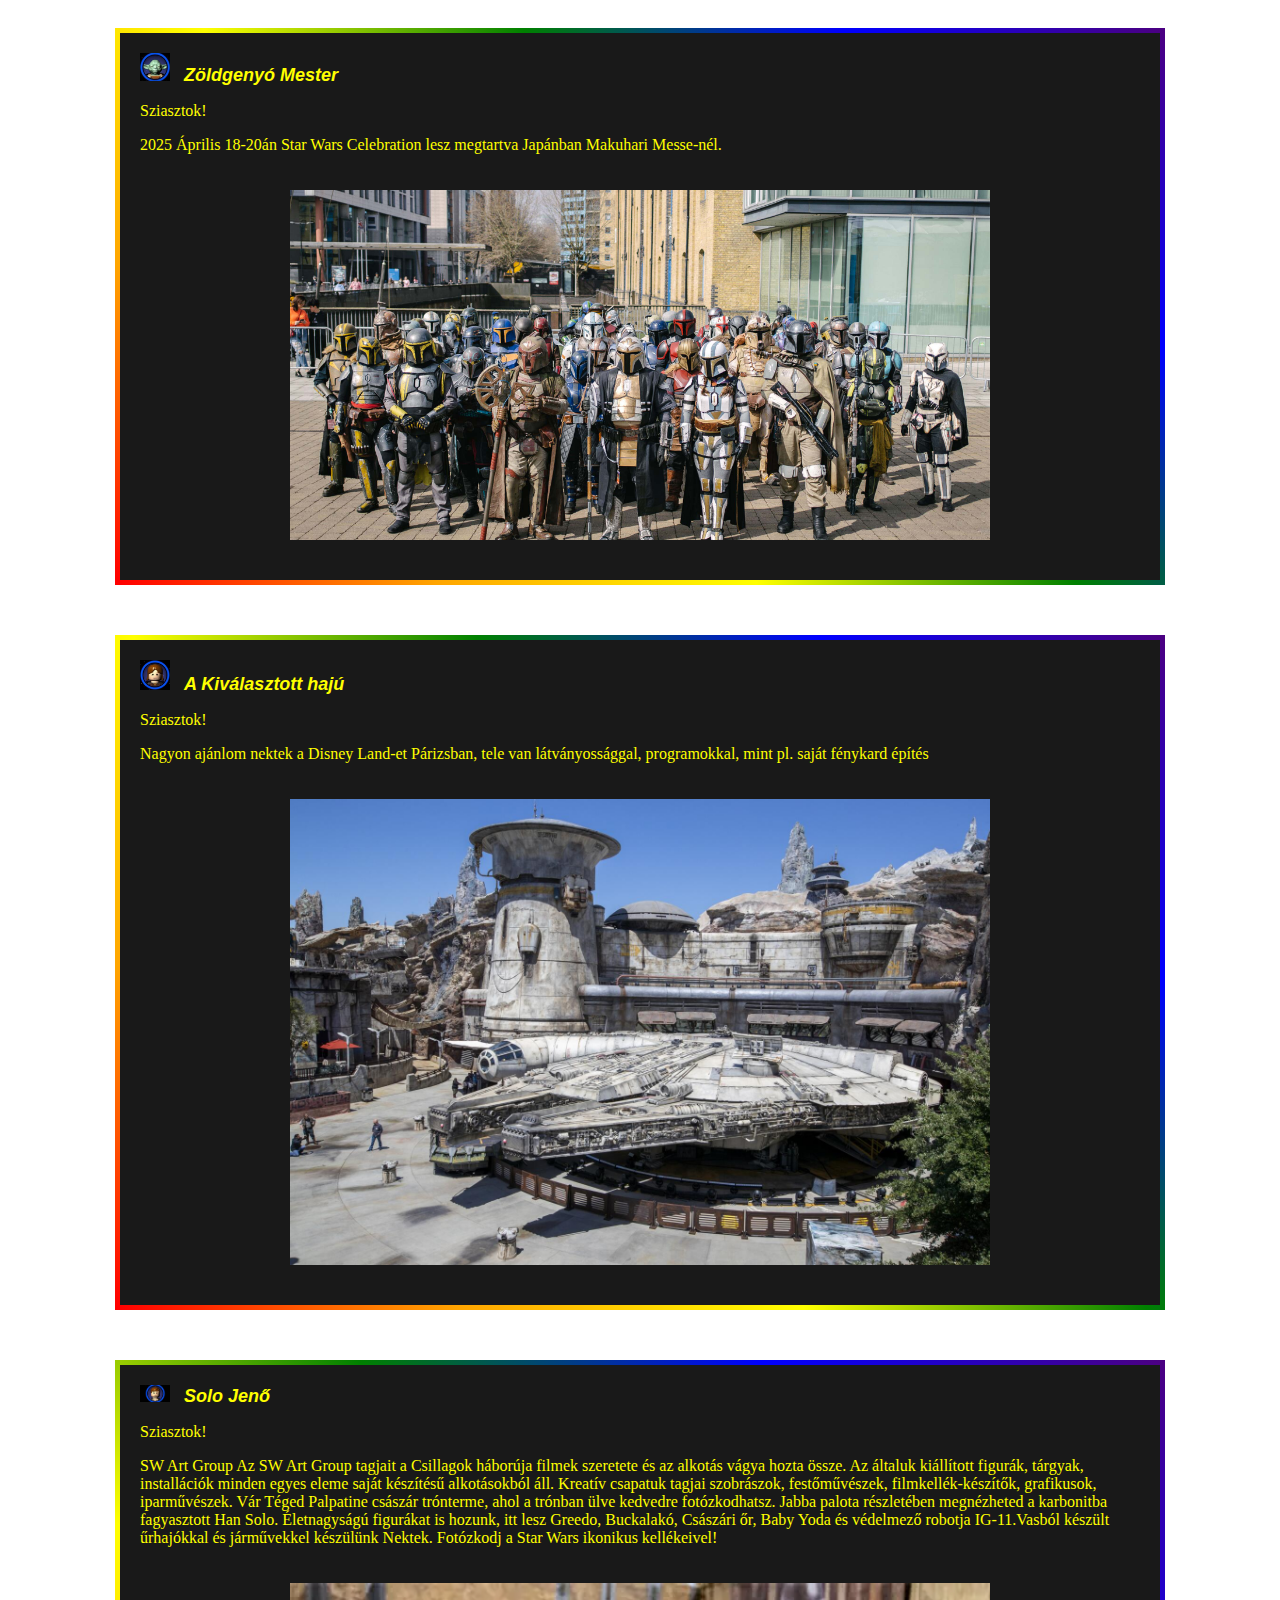
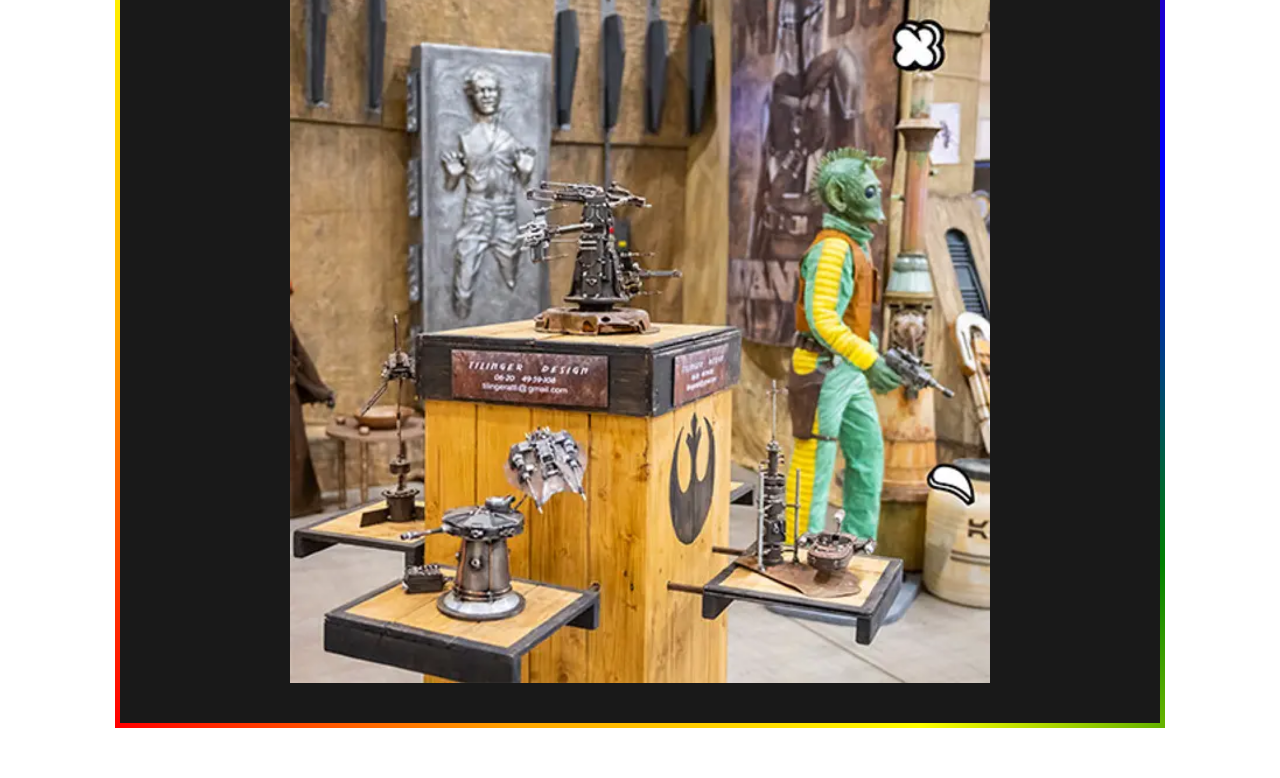
<file: pages/NegyedikOldalEsemények.html>
<!DOCTYPE html>
<html lang="hu">
    <head>
        <title>Star Wars közösségi Események</title>
        <meta charset="UTF-8"/>
        <link rel="stylesheet" href="../css/style.css"/>
        <meta name="author" content="Vugernicsek Tamás">
        <meta name="viewport" content="width=device-width, initial-scale=1.0">
    </head>
    <body id="negyedikkoldal">
        <nav id="logo"> 
            <a href="../index.html">
                <img id="sw" src="../img/SWlogo.png" alt="SW"/>
            </a>   
        </nav>
        <div id="udvozloablak">
            <h1>Események</h1>
            <p>Üdvözöljük a Star Wars Rajongói Tábor Események oldalán! Fedezze fel a közelgő Star Wars eseményeket és találkozókat. Legyen szó cosplay versenyekről, filmvetítésekről vagy tematikus estekről, itt minden rajongó talál kedvére valót. Csatlakozzon a közösséghez, találkozzon más rajongókkal és élvezze a Star Wars univerzumát. </p>
        </div>
        <div id="esemenyekablaka">
            <h2>Új Esemény Létrehozása</h2>
            <form>
                <label for="title">Cím:</label> <br/>
                <input id="title" placeholder="Mi legyen az esemény címe?" type="text" name="title" required> <br/>
                    
                <label for="date">Dátum:</label> <br/>
                <input id="date" type="date" name="date" required> <br/>
                    
                <label for="location">Helyszín:</label> <br/>
                <input id="location"  placeholder="Hol lesz?" type="text" name="location" required> <br/>

                <label for="megjegyzes">Megjegyzés</label> <br/>
                <textarea id="megjegyzes" name="megjegyzés" rows="5" cols="50" maxlength="200" placeholder="Írj hozzáfűzni valót!"></textarea> <br/> 
                
                <label for="fajl">Fájl feltöltés:</label>
                <input id="fajl" type="file" name="fajl"> <br/> <br/>

                <button id="button" type="submit">Esemény Létrehozása</button>
            </form>
        </div>

        <div class="esemenyposztok">
            <img class="profilkep" src="../img/EseményKépek/profilkép1.jpg" alt="profilkép1">
            <h2 class="felhasznalonev">Lakatos Skywalker</h2>
            <p class="szovegposzt">Sziasztok!</p>
            <p class="szovegposzt">2025 Január 25-én Star Wars A New Hope in Concert lesz SP+ Parking, 1001 19th St N, Birmingham, AL 35203, United States-nél.</p>
            <img class="posztkep" src="../img/EseményKépek/newhope.jpg" alt="posztkép">
        </div>

        <div class="esemenyposztok">
            <img class="profilkep" src="../img/EseményKépek/profilkép2.jpg" alt="profilkép2">
            <h2 class="felhasznalonev">Zöldgenyó Mester</h2>
            <p class="szovegposzt">Sziasztok!</p>
            <p class="szovegposzt">2025 Április 18-20án Star Wars Celebration lesz megtartva Japánban Makuhari Messe-nél.</p>
            <img class="posztkep" src="../img/EseményKépek/esemény.jpg" alt="posztkép">
        </div>

        <div class="esemenyposztok">
            <img class="profilkep" src="../img/EseményKépek/profilkép3.jpg" alt="profilkép3">
            <h2 class="felhasznalonev">A Kiválasztott hajú</h2>
            <p class="szovegposzt">Sziasztok!</p>
            <p class="szovegposzt">Nagyon ajánlom nektek a Disney Land-et Párizsban, tele van látványossággal, programokkal, mint pl. saját fénykard építés</p>
            <img class="posztkep" src="../img/EseményKépek/esemény2.jpg" alt="posztkép">
        </div>

        <div class="esemenyposztok">
            <img class="profilkep" src="../img/EseményKépek/profilkép4.jpg" alt="profilkép4">
            <h2 class="felhasznalonev">Solo Jenő</h2>
            <p class="szovegposzt">Sziasztok!</p>
            <p class="szovegposzt">SW Art Group
                Az SW Art Group tagjait a Csillagok háborúja filmek szeretete és az alkotás vágya hozta össze. Az általuk kiállított figurák, tárgyak, installációk minden egyes eleme saját készítésű alkotásokból áll.
                
                Kreatív csapatuk tagjai szobrászok, festőművészek, filmkellék-készítők, grafikusok, iparművészek.
                
                Vár Téged Palpatine császár trónterme, ahol a trónban ülve kedvedre fotózkodhatsz. Jabba palota részletében megnézheted a karbonitba fagyasztott Han Solo. Életnagyságú figurákat is hozunk, itt lesz Greedo, Buckalakó, Császári őr, Baby Yoda és védelmező robotja IG-11.Vasból készült űrhajókkal és járművekkel készülünk Nektek.
                
                Fotózkodj a Star Wars ikonikus kellékeivel!</p>
            <img class="posztkep" src="../img/EseményKépek/esemény3.jpg" alt="posztkép">
        </div>

        
    </body>
</html>
</file>
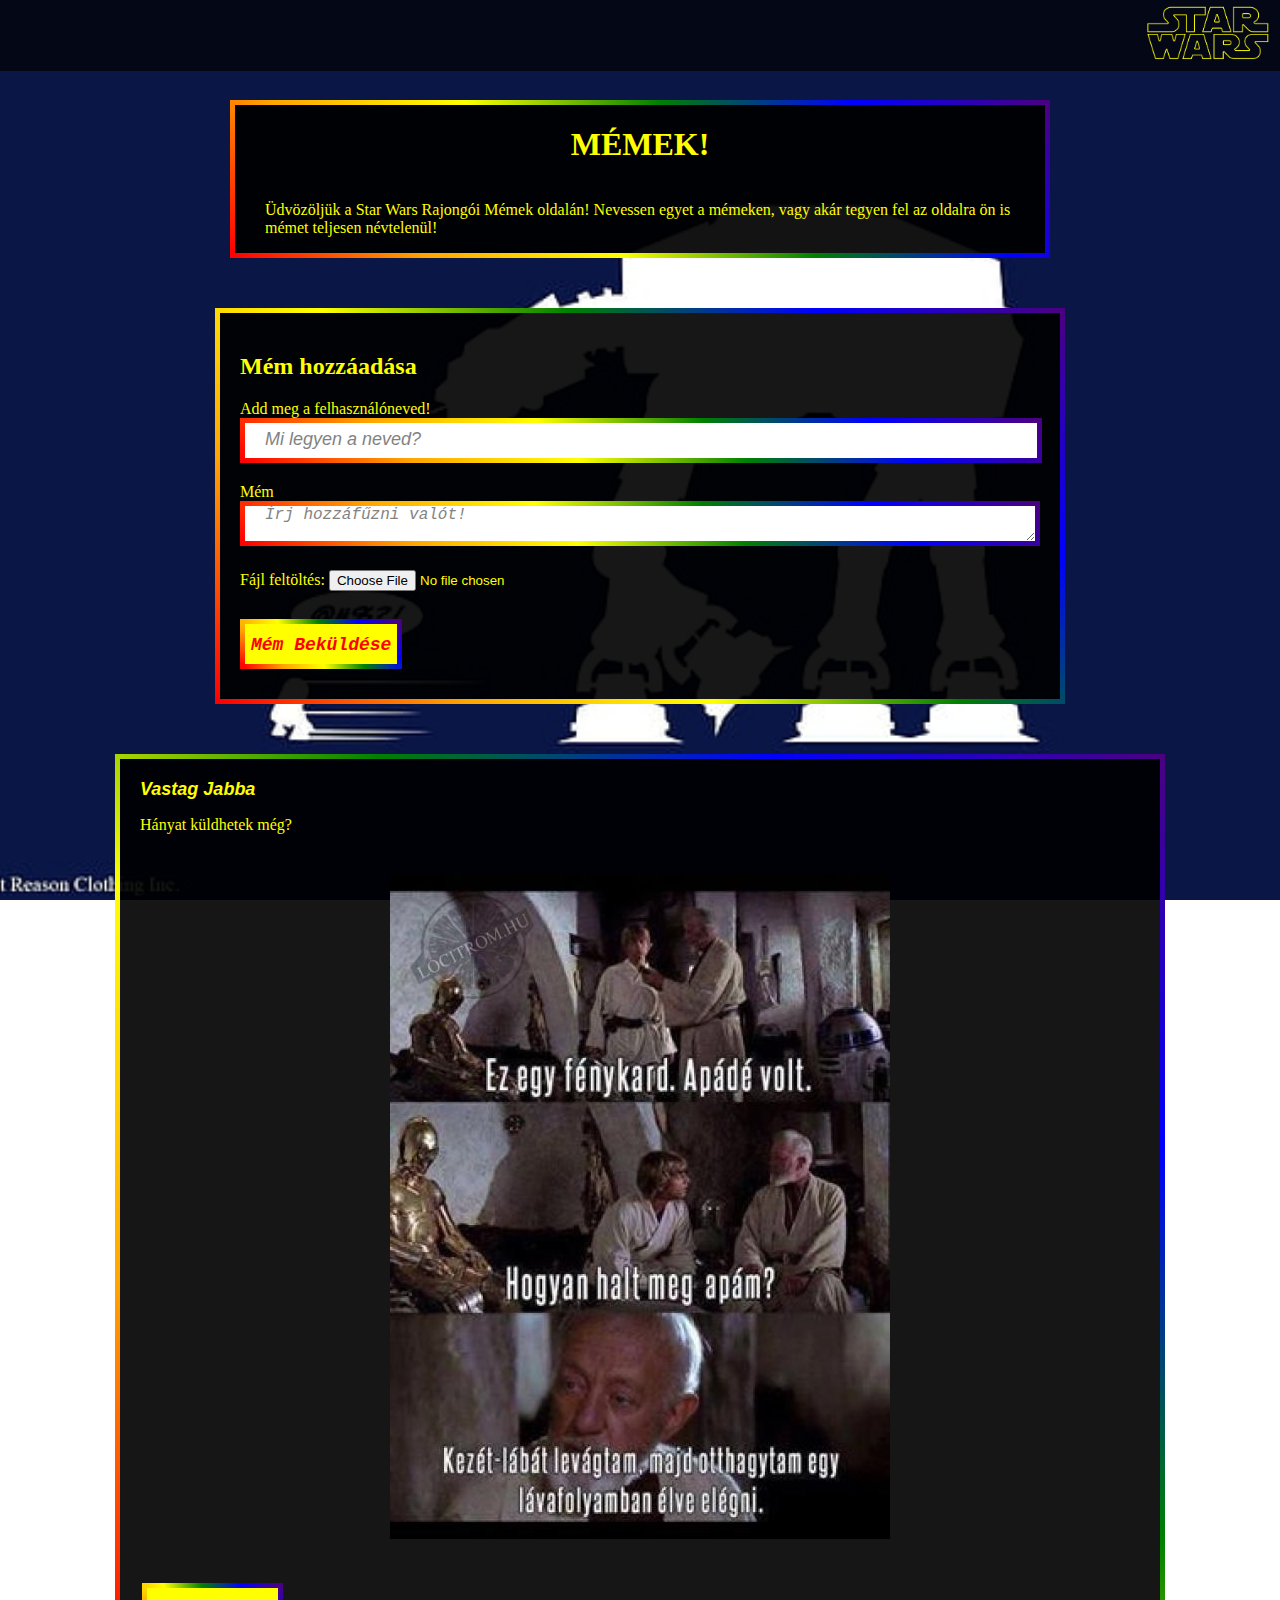
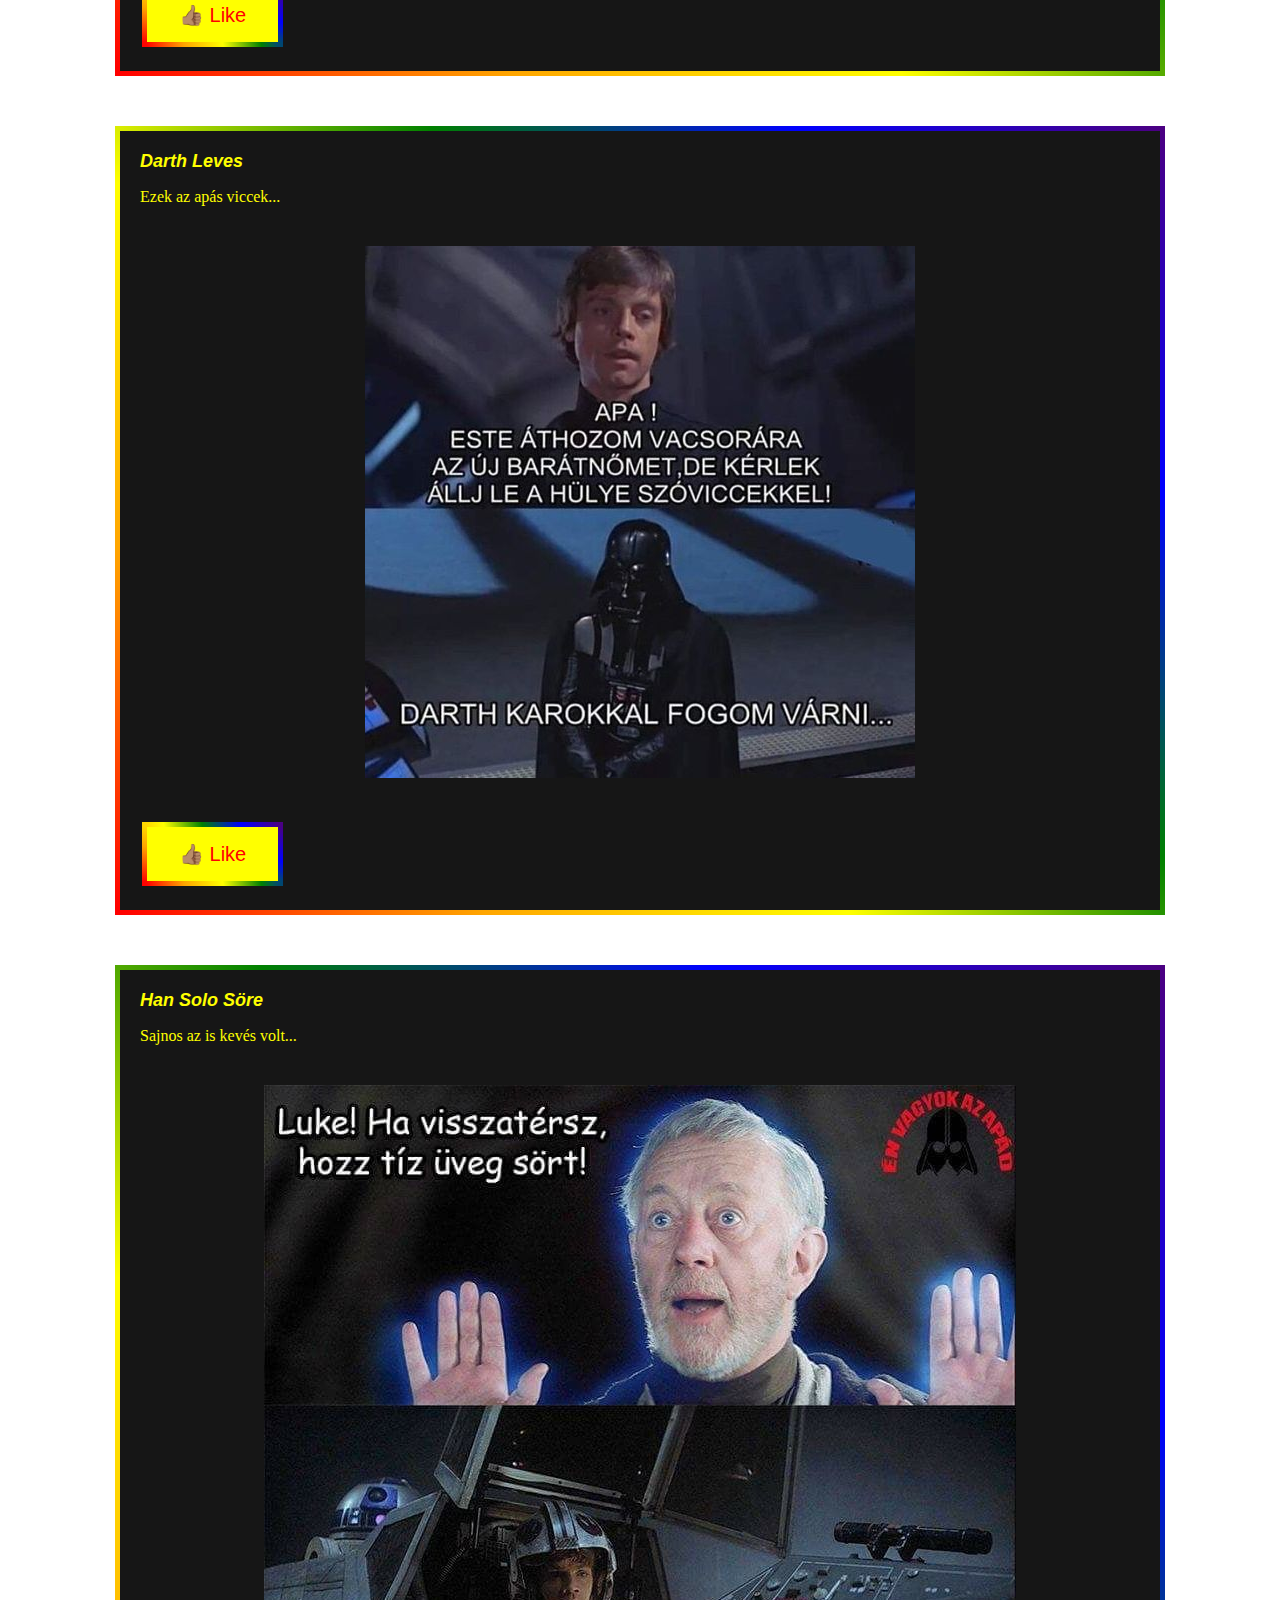
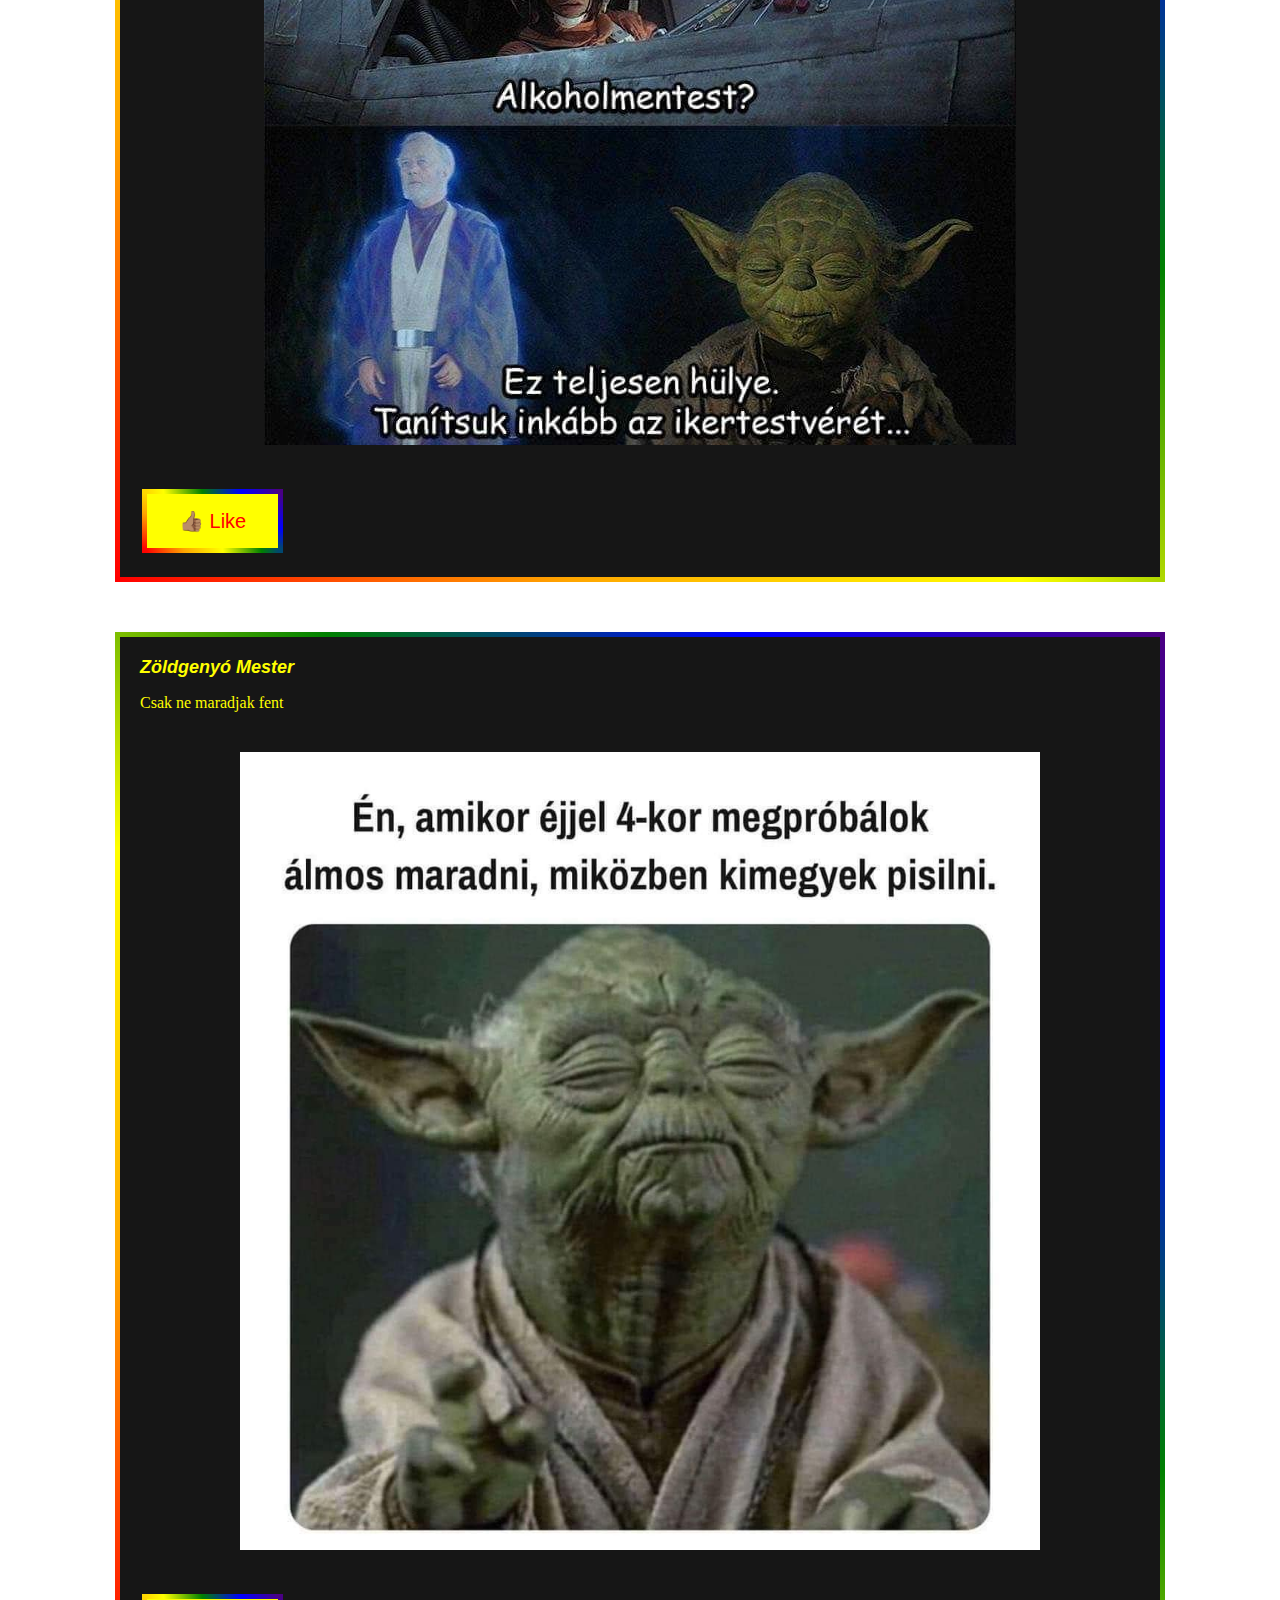
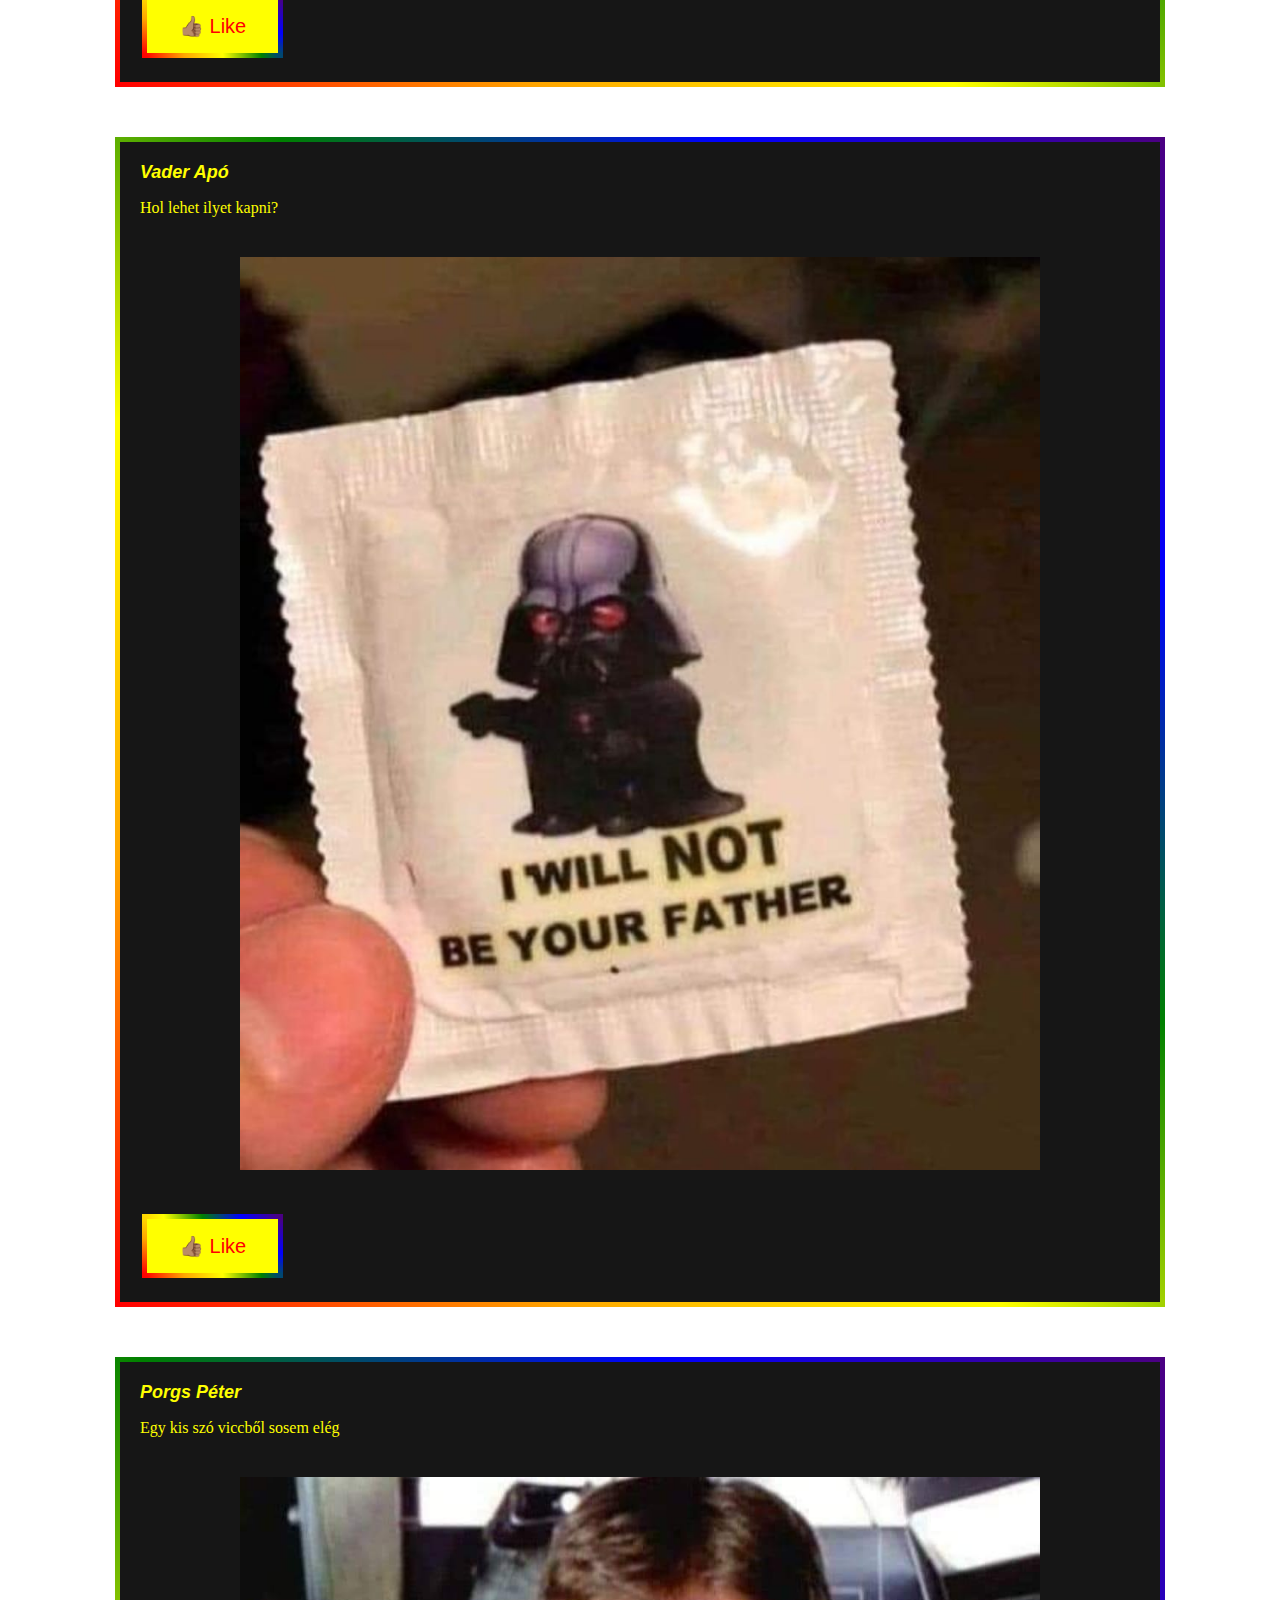
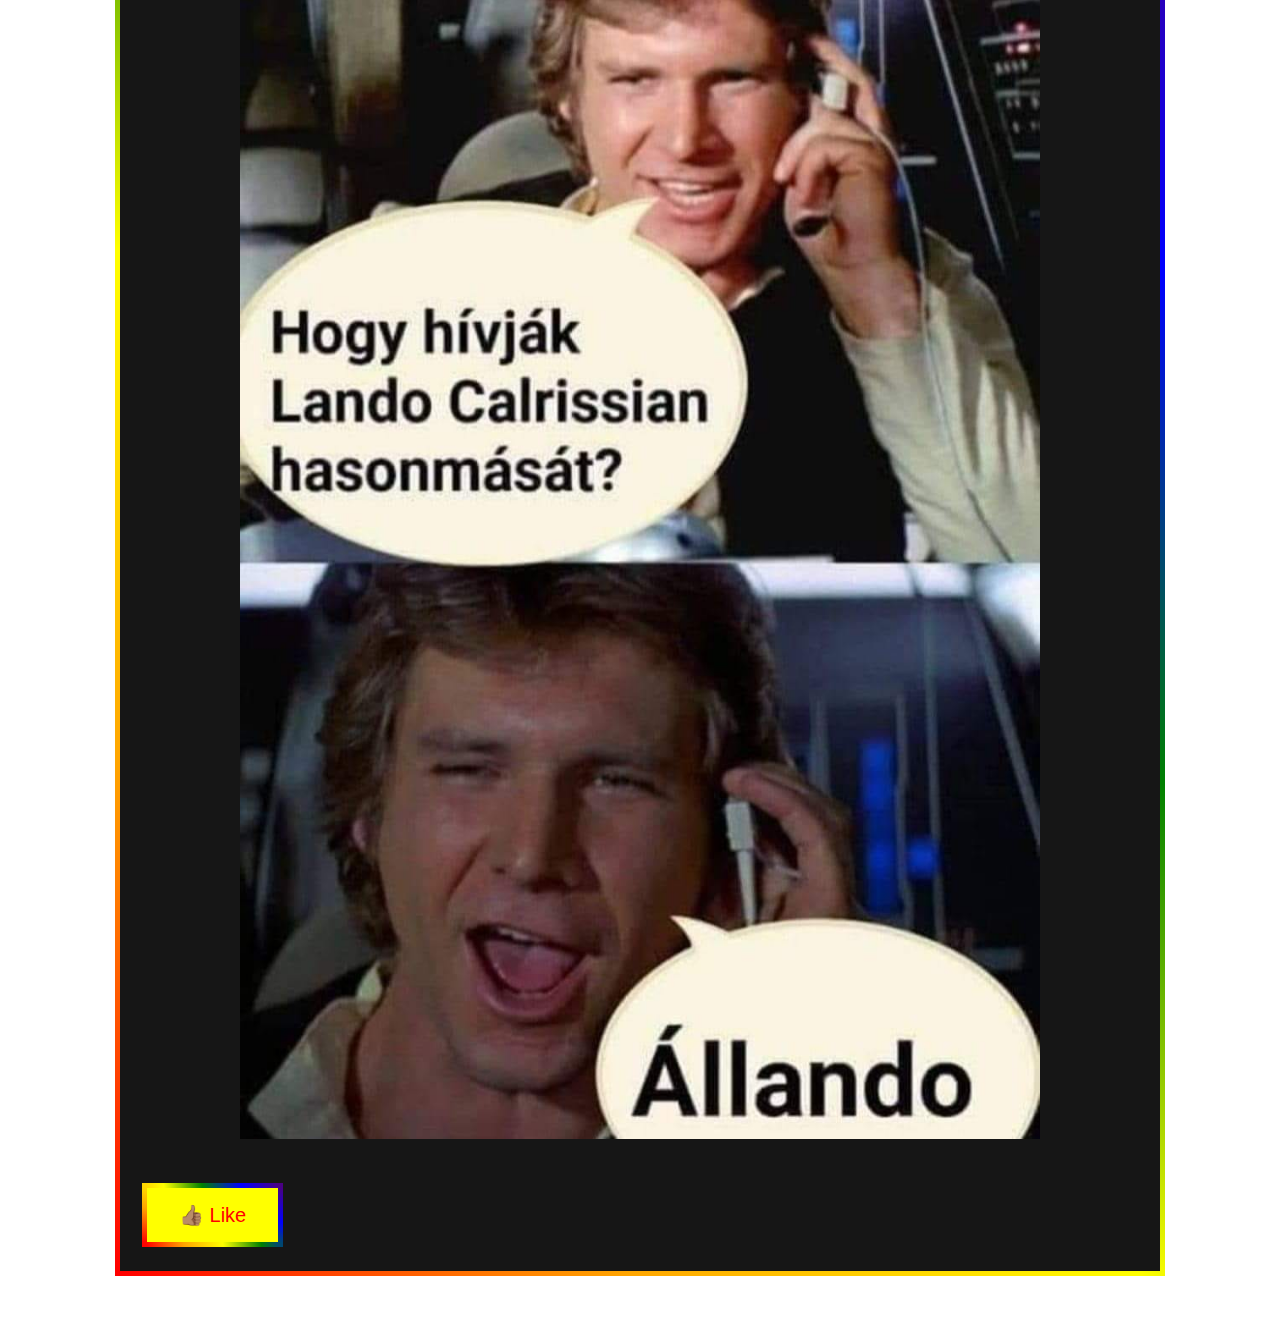
<file: pages/ÖtödikOldalMémek.html>
<!DOCTYPE html>
<html lang="hu">
    <head>
        <title>Star Wars Mémek</title>
        <meta charset="UTF-8"/>
        <link rel="stylesheet" href="../css/style.css"/>
        <meta name="author" content="Vugernicsek Tamás">
        <meta name="viewport" content="width=device-width, initial-scale=1.0">
    </head>
    <body id="otodikoldal">
        <nav id="logo"> 
            <a href="../index.html">
                <img id="sw" src="../img/SWlogo.png" alt="SW"/>
            </a>   
        </nav>
        <div id="udvozloablakot">
            <h1>MÉMEK!</h1>
            <p>Üdvözöljük a Star Wars Rajongói Mémek oldalán! Nevessen egyet a mémeken, vagy akár tegyen fel az oldalra ön is mémet teljesen névtelenül!</p>
        </div>

        <div id="memekablaka">
            <h2>Mém hozzáadása</h2>
            <form>
                <label for="nev">Add meg a felhasználóneved!</label>
                <input id="nev" placeholder="Mi legyen a neved?" type="text" name="title" required> <br/>

                <label for="megjegyzes">Mém</label> <br/>
                <textarea id="megjegyzes" name="megjegyzés" rows="5" cols="50" maxlength="200" placeholder="Írj hozzáfűzni valót!"></textarea> 

                <label for="fajl">Fájl feltöltés:</label>
                <input id="fajl" type="file" name="fajl"> <br/> <br/>

                <button id="button" type="submit">Mém Beküldése</button>
            </form>
        </div>

        <div class="memek">
            <p class="felhasznalonev">Vastag Jabba</p>
            <p class="hozzaszolas">Hányat küldhetek még?</p>
            <img class="memkepek" src="../img/MémekKépek/Mém1.jpg" alt="mem"/>
            <button class="like-button">👍🏽 Like</button>
        </div>

        <div class="memek">
            <p class="felhasznalonev">Darth Leves</p>
            <p class="hozzaszolas">Ezek az apás viccek...</p>
            <img class="memkepek" src="../img/MémekKépek/Mém2.jpg" alt="mem"/>
            <button class="like-button">👍🏽 Like</button>
        </div>

        <div class="memek">
            <p class="felhasznalonev">Han Solo Söre</p>
            <p class="hozzaszolas">Sajnos az is kevés volt...</p>
            <img class="memkepek" src="../img/MémekKépek/Mém3.jpg" alt="mem"/>
            <button class="like-button">👍🏽 Like</button>
        </div>

        <div class="memek">
            <p class="felhasznalonev">Zöldgenyó Mester</p>
            <p class="hozzaszolas">Csak ne maradjak fent</p>
            <img class="memkepek" src="../img/MémekKépek/Mém4.jpg" alt="mem"/>
            <button class="like-button">👍🏽 Like</button>
        </div>


        <div class="memek">
            <p class="felhasznalonev">Vader Apó</p>
            <p class="hozzaszolas">Hol lehet ilyet kapni?</p>
            <img class="memkepek" src="../img/MémekKépek/Mém5.jpg" alt="mem"/>
            <button class="like-button">👍🏽 Like</button>
        </div>

        <div class="memek">
            <p class="felhasznalonev">Porgs Péter</p>
            <p class="hozzaszolas">Egy kis szó viccből sosem elég</p>
            <img class="memkepek" src="../img/MémekKépek/Mém6.jpg" alt="mem"/>
            <button class="like-button">👍🏽 Like</button>
        </div>

    </body>
</html>
</file>
<file: css/style.css>
@charset "UTF-8";
#fooldal {
  background: url("../img/luke-skywalker-vs-darth-vader-wallpapers.jpg") center/cover no-repeat;
  background-position: center 0px;
  background-attachment: fixed;
  color: yellow;
  font-family: "Lucida Sans", "Lucida Sans Regular", "Lucida Grande", "Lucida Sans Unicode", "Geneva", "Verdana", "sans-serif";
  margin: 0 auto;
  padding: 100px 0px;
}

#focim {
  text-align: center;
}

#sw {
  width: 125px;
  padding-right: 10px;
}

#logo {
  padding: 5px 0px;
  background-color: rgba(0, 0, 0, 0.6823529412);
  position: fixed;
  top: 0;
  margin: 0 auto;
  width: 100%;
  text-align: right;
  z-index: 1000;
}

#menu {
  width: 100%;
  max-width: 1000px;
  background-color: rgba(0, 0, 0, 0.906);
  margin: 15px auto;
  padding: 0px 30px;
  border: 5px solid transparent;
  -o-border-image: linear-gradient(45deg, red, orange, yellow, green, blue, indigo) 1;
     border-image: linear-gradient(45deg, red, orange, yellow, green, blue, indigo) 1;
  animation: rainbow-animation 5s linear infinite;
  animation: balrol-bejoves 2s ease-in-out;
}

@keyframes balrol-bejoves {
  0% {
    opacity: 0;
    transform: translateX(-100%);
  }
  100% {
    opacity: 1;
  }
}
@keyframes jobbrol-bejoves {
  0% {
    opacity: 0;
    transform: translateX(100%);
  }
  100% {
    opacity: 1;
  }
}
@keyframes rainbow-animation {
  0% {
    border-image-source: linear-gradient(45deg, red, orange, yellow, green, blue, indigo);
  }
  50% {
    border-image-source: linear-gradient(135deg, indigo, blue, green, yellow, orange, red);
  }
  100% {
    border-image-source: linear-gradient(45deg, red, orange, yellow, green, blue, indigo);
  }
}
.masodikablak {
  background-color: rgba(0, 0, 0, 0.911);
  max-width: 1500px;
  margin: 50px auto;
  border: 5px solid transparent;
  -o-border-image: linear-gradient(45deg, red, orange, yellow, green, blue, indigo) 1;
     border-image: linear-gradient(45deg, red, orange, yellow, green, blue, indigo) 1;
  animation: rainbow-animation 5s linear infinite;
  padding: 20px;
  animation: jobbrol-bejoves 2s ease-in-out;
}

.masodikablak h2 {
  text-align: center;
}

.masodikablak .linkekoldalakhoz {
  padding: 0px 20px;
}

.masodikablak p {
  text-align: left;
}

.masodikablak .masodikablakbelsoablak {
  background-color: rgba(0, 0, 0, 0.635);
  max-width: 1400px;
  margin: 30px auto;
  border: 5px solid transparent;
  -o-border-image: linear-gradient(45deg, red, orange, yellow, green, blue, indigo) 1;
     border-image: linear-gradient(45deg, red, orange, yellow, green, blue, indigo) 1;
  animation: rainbow-animation 5s linear infinite;
  padding: 20px;
}

.masodikablak .bolygok {
  width: 220px;
  float: right;
  padding-left: 20px;
  transition: transform 0.2s ease-in-out;
}

.masodikablak .bolygok:hover {
  transform: scale(1.1);
}

.masodikablakbelsoablak .gyujtemenyek {
  width: 280px;
  float: right;
  padding-left: 20px;
  transition: transform 0.2s ease-in-out;
}

.masodikablakbelsoablak .gyujtemenyek:hover {
  transform: scale(1.1);
}

.masodikablak .esemenyek {
  width: 280px;
  float: right;
  padding-left: 20px;
  transition: transform 0.2s ease-in-out;
}

.masodikablak .esemenyek:hover {
  transform: scale(1.1);
}

.masodikablak .memekfo {
  width: 240px;
  float: right;
  padding-left: 20px;
  transition: transform 0.2s ease-in-out;
}

.masodikablak .memekfo:hover {
  transform: scale(1.1);
}

.masodikablak .kviz {
  width: 250px;
  float: right;
  padding-left: 20px;
  transition: transform 0.2s ease-in-out;
}

.masodikablak .kviz:hover {
  transform: scale(1.1);
}

.link {
  text-decoration: underline;
  color: yellow;
  font-size: 1.4rem;
}

.link:hover {
  color: red;
  text-decoration: underline;
}

@media only screen and (max-width: 1200px) {
  #menu {
    padding: 0px 20px;
    font-size: 1rem;
    width: 70%;
  }
  .masodikablak {
    margin: 30px auto;
    padding: 10px;
    width: 80%;
  }
  .masodikablak .bolygok,
  .masodikablakbelsoablak .gyujtemenyek,
  .masodikablak .esemenyek,
  .masodikablak .memekfo,
  .masodikablak .kviz {
    width: 25%;
  }
  .masodikablak .masodikablakbelsoablak {
    width: 90%;
  }
  .masodikablakbelsoablak p, .linkekoldalakhoz {
    width: 70%;
    padding: 0px;
  }
  .posztkep {
    width: 90%;
  }
  #title {
    width: 90%;
  }
  #date {
    width: 90%;
  }
  #location {
    width: 90%;
  }
  #megjegyzes {
    width: 90%;
  }
  #esemenyekablaka {
    width: 70%;
  }
  .esemenyposztok {
    width: 70%;
  }
  #udvozloablak {
    width: 90%;
  }
  #memekablaka, #megjegyzes, #nev, .memkepek {
    width: 94%;
  }
  .memek {
    width: 90%;
  }
  #udvozloablakot {
    width: 90%;
  }
  #harmadikoldalkoszonto, #harmadikoldalkoszonto li {
    width: 60%;
    padding: 10px;
    font-size: 90%;
  }
  #harmadikoldalkoszonto li {
    width: 70%;
  }
  .harmadikoldalkategoriak {
    width: 70%;
  }
}
@media only screen and (max-width: 992px) {
  #menu {
    padding: 0px 20px;
    font-size: 1rem;
    width: 70%;
  }
  .masodikablak {
    margin: 30px auto;
    padding: 10px;
    width: 80%;
  }
  .masodikablak .bolygok,
  .masodikablakbelsoablak .gyujtemenyek,
  .masodikablak .esemenyek,
  .masodikablak .memekfo,
  .masodikablak .kviz {
    width: 25%;
  }
  .masodikablak .masodikablakbelsoablak {
    width: 80%;
  }
  .masodikablakbelsoablak p, .linkekoldalakhoz {
    width: 60%;
    padding: 0px;
  }
  #logo {
    width: 100%;
    position: fixed;
    top: 0;
  }
  .posztkep {
    width: 90%;
  }
  #title {
    width: 90%;
  }
  #date {
    width: 90%;
  }
  #location {
    width: 90%;
  }
  #megjegyzes {
    width: 90%;
  }
  #esemenyekablaka {
    width: 70%;
  }
  .esemenyposztok {
    width: 70%;
  }
  #udvozloablak {
    width: 87%;
  }
  #memekablaka, #megjegyzes, #nev, .memkepek {
    width: 94%;
  }
  .memek {
    width: 85%;
  }
  #udvozloablakot {
    width: 85%;
  }
  #harmadikoldalkoszonto, #harmadikoldalkoszonto li {
    width: 60%;
    padding: 10px;
    font-size: 90%;
  }
  #harmadikoldalkoszonto li {
    width: 70%;
  }
  .harmadikoldalkategoriak {
    width: 70%;
  }
}
@media only screen and (max-width: 768px) {
  #menu {
    font-size: large;
  }
  .masodikablak {
    width: 750px;
  }
  .masodikablak .bolygok,
  .masodikablakbelsoablak .gyujtemenyek,
  .masodikablak .esemenyek,
  .masodikablak .memekfo,
  .masodikablak .kviz {
    width: 150px;
  }
  .masodikablakbelsoablak {
    width: 700px;
  }
  .posztkep {
    width: 90%;
  }
  #title {
    width: 90%;
  }
  #date {
    width: 90%;
  }
  #location {
    width: 90%;
  }
  #megjegyzes {
    width: 90%;
  }
  #esemenyekablaka {
    width: 80%;
  }
  .esemenyposztok {
    width: 70%;
  }
  #udvozloablak {
    width: 85%;
  }
  #memekablaka, #megjegyzes, #nev, .memkepek {
    width: 94%;
  }
  .memek {
    width: 80%;
  }
  #udvozloablakot {
    width: 80%;
  }
  #harmadikoldalkoszonto, #harmadikoldalkoszonto li {
    width: 60%;
    padding: 10px;
    font-size: 90%;
  }
  #harmadikoldalkoszonto li {
    width: 70%;
  }
  .harmadikoldalkategoriak {
    width: 70%;
  }
}
@media only screen and (max-width: 576px) {
  #menu {
    font-size: 1rem;
    width: 70%;
  }
  .masodikablak {
    margin: 30px auto;
    padding: 10px;
    width: 80%;
  }
  .masodikablak .bolygok,
  .masodikablakbelsoablak .gyujtemenyek,
  .masodikablak .esemenyek,
  .masodikablak .memekfo,
  .masodikablak .kviz {
    width: 25%;
  }
  .masodikablak .masodikablakbelsoablak {
    width: 80%;
  }
  .masodikablakbelsoablak p, .linkekoldalakhoz {
    width: 100%;
    padding: 0px;
  }
  #logo {
    width: 100%;
    position: fixed;
    top: 0;
  }
  .posztkep {
    width: 90%;
  }
  #title {
    width: 90%;
  }
  #date {
    width: 90%;
  }
  #location {
    width: 90%;
  }
  #megjegyzes {
    width: 90%;
  }
  #esemenyekablaka {
    width: 70%;
  }
  .esemenyposztok {
    width: 70%;
  }
  #udvozloablak {
    width: 50%;
    margin-left: 20px;
  }
  #memekablaka, #megjegyzes, #nev, .memkepek {
    width: 80%;
  }
  .memek {
    width: 70%;
  }
  #udvozloablakot {
    width: 70%;
  }
  #harmadikoldalkoszonto, #harmadikoldalkoszonto li {
    width: 60%;
    padding: 10px;
    font-size: 90%;
  }
  #harmadikoldalkoszonto li {
    width: 70%;
  }
  .harmadikoldalkategoriak {
    width: 70%;
  }
}
/* Második oldal*/
#masodikoldal {
  background: url("../img/időkapu.jpg");
  background-repeat: no-repeat;
  background-position: center top;
  background-size: cover;
  background-color: black;
  color: yellow;
  background-attachment: fixed;
  padding: 100px 0px;
  margin: 0 auto;
}

#sw_masodikoldalon {
  width: 125px;
  padding-right: 10px;
}

#masodikoldalmain {
  width: 850px;
  background-color: rgba(0, 0, 0, 0.908);
  margin: 15px auto;
  border: 5px solid transparent;
  -o-border-image: linear-gradient(45deg, red, orange, yellow, green, blue, indigo) 1;
     border-image: linear-gradient(45deg, red, orange, yellow, green, blue, indigo) 1;
  animation: rainbow-animation 5s linear infinite;
  padding: 0px 30px;
  font-family: "Lucida Sans", "Lucida Sans Regular", "Lucida Grande", "Lucida Sans Unicode", "Geneva", "Verdana", "sans-serif";
  animation: balrol-bejoves 2s ease-in-out;
}

#masodikoldalfocim {
  text-align: center;
}

.masodikoldaltema {
  text-decoration: underline;
  color: yellow;
}

.masodikoldaltema:hover {
  color: red;
  text-decoration: underline;
}

.felsorolas {
  padding: 10px;
}

#bolygokablak {
  background-color: rgba(0, 0, 0, 0.908);
  width: 100%;
  max-width: 1500px;
  margin: 50px auto;
  border: 5px solid transparent;
  -o-border-image: linear-gradient(45deg, red, orange, yellow, green, blue, indigo) 1;
     border-image: linear-gradient(45deg, red, orange, yellow, green, blue, indigo) 1;
  animation: rainbow-animation 5s linear infinite;
  padding: 20px;
  font-family: "Lucida Sans", "Lucida Sans Regular", "Lucida Grande", "Lucida Sans Unicode", "Geneva", "Verdana", "sans-serif";
  animation: jobbrol-bejoves 2s ease-in-out;
}

#bolygokablak h1 {
  text-align: center;
}

.bolygonevek > ol,
.bolygonevek > ul {
  font-size: medium;
  font-weight: normal;
  padding: 10px;
}

.bolygonevek {
  font-size: x-large;
  font-weight: bold;
  list-style-type: none;
}

hr {
  border: 2px solid transparent;
  -o-border-image: linear-gradient(45deg, red, orange, yellow, green, blue, indigo) 1;
     border-image: linear-gradient(45deg, red, orange, yellow, green, blue, indigo) 1;
  margin-bottom: 25px;
  animation: rainbow-animation 5s linear infinite;
}

.kepekbolygora {
  width: 300px;
  float: right;
  padding-left: 50px;
  margin: 5px 5px;
  margin-bottom: 50px;
  transition: transform 0.2s ease-in-out;
}

.kepekbolygora:hover {
  transform: scale(1.1);
}

.leiras {
  font-size: medium;
  padding-bottom: 10px;
}

.alcimek {
  font-size: larger;
  padding: 10px;
  list-style-type: none;
  font-style: italic;
}

#szereplokablak {
  display: block;
  background-color: rgba(0, 0, 0, 0.902);
  width: 100%;
  max-width: 1500px;
  margin: 10px auto;
  border: 5px solid transparent;
  -o-border-image: linear-gradient(45deg, red, orange, yellow, green, blue, indigo) 1;
     border-image: linear-gradient(45deg, red, orange, yellow, green, blue, indigo) 1;
  animation: rainbow-animation 5s linear infinite;
  padding: 20px;
  font-family: "Lucida Sans", "Lucida Sans Regular", "Lucida Grande", "Lucida Sans Unicode", "Geneva", "Verdana", "sans-serif";
  animation: betoltes 2s ease-in;
}

@keyframes betoltes {
  0% {
    width: 0;
  }
  100% {
    width: 100%;
  }
}
#szereplokablak h1 {
  text-align: center;
}

.szereplok {
  width: 1000px;
  border-radius: 10px;
  display: inline-block;
  border: 5px solid transparent;
  -o-border-image: linear-gradient(45deg, red, orange, yellow, green, blue, indigo) 1;
     border-image: linear-gradient(45deg, red, orange, yellow, green, blue, indigo) 1;
  animation: rainbow-animation 5s linear infinite;
  margin: 20px;
  background-color: rgb(0, 0, 0);
}

.szereplok h2 {
  text-align: center;
}

.szereplok-container {
  display: flex;
  justify-content: space-around;
  margin: 10px auto;
}

.szereplok li {
  text-align: left;
  line-height: 2;
  padding: 5px;
}

.luke {
  width: 200px;
  float: right;
  transition: transform 0.2s ease-in-out;
  padding-left: 30px;
  padding-bottom: 30px;
}

.luke:hover {
  transform: scale(1.05);
}

.leia {
  width: 160px;
  float: right;
  padding-left: 30px;
  padding-bottom: 30px;
  transition: transform 0.2s ease-in-out;
}

.leia:hover {
  transform: scale(1.05);
}

.han {
  width: 170px;
  float: right;
  padding-left: 30px;
  padding-bottom: 20px;
  transition: transform 0.2s ease-in-out;
}

.han:hover {
  transform: scale(1.05);
}

.kenobi {
  width: 200px;
  float: right;
  transition: transform 0.2s ease-in-out;
}

.kenobi:hover {
  transform: scale(1.05);
}

.rey {
  width: 300px;
  float: right;
  transition: transform 0.2s ease-in-out;
}

.rey:hover {
  transform: scale(1.05);
}

.vader {
  width: 220px;
  float: right;
  padding-left: 30px;
  padding-bottom: 20px;
  transition: transform 0.2s ease-in-out;
}

.vader:hover {
  transform: scale(1.05);
}

.sidius {
  width: 270px;
  float: right;
  padding-left: 20px;
  padding-bottom: 20px;
  transition: transform 0.2s ease-in-out;
}

.sidius:hover {
  transform: scale(1.05);
}

.ren {
  width: 190px;
  float: right;
  padding-left: 30px;
  padding-bottom: 20px;
  transition: transform 0.2s ease-in-out;
}

.ren:hover {
  transform: scale(1.05);
}

.maul {
  width: 220px;
  float: right;
  padding-left: 30px;
  padding-bottom: 20px;
  transition: transform 0.2s ease-in-out;
}

.maul:hover {
  transform: scale(1.05);
}

.dooku {
  width: 270px;
  float: right;
  padding-left: 30px;
  padding-bottom: 20px;
  transition: transform 0.2s ease-in-out;
}

.dooku:hover {
  transform: scale(1.05);
}

#tortenetablak h2 {
  text-align: center;
}

#tortenetablak .foalcim {
  font-style: italic;
  text-decoration: underline;
  font-size: x-large;
  list-style-type: none;
}

#tortenetablak .tortenetalcim {
  line-height: 2;
  padding: 2px;
  margin-left: 20px;
}

#tortenetablak {
  background-color: rgba(0, 0, 0, 0.935);
  width: 100%;
  max-width: 1500px;
  margin: 50px auto;
  border: 5px solid transparent;
  -o-border-image: linear-gradient(45deg, red, orange, yellow, green, blue, indigo) 1;
     border-image: linear-gradient(45deg, red, orange, yellow, green, blue, indigo) 1;
  animation: rainbow-animation 5s linear infinite;
  padding: 20px;
  font-family: "Lucida Sans", "Lucida Sans Regular", "Lucida Grande", "Lucida Sans Unicode", "Geneva", "Verdana", "sans-serif";
  animation: betoltes 5s ease-in-out;
}

#tortenetablak .timeline {
  display: block;
  margin: 0 auto;
  width: 1200px;
  transition: transform 0.2s ease-in-out;
}

#tortenetablak .timeline:hover {
  transform: scale(1.05);
}

.tortenetleiras {
  margin-left: 20px;
}

/* Harmadik Oldal*/
#harmadikoldal {
  background: url("../img/store.jpg");
  background-repeat: no-repeat;
  background-position: center top;
  background-size: cover;
  background-color: black;
  color: yellow;
  background-attachment: fixed;
  font-family: "Lucida Sans", "Lucida Sans Regular", "Lucida Grande", "Lucida Sans Unicode", "Geneva", "Verdana", "sans-serif";
  margin: 0 auto;
}

#sw_harmadik {
  width: 125px;
  padding-right: 10px;
}

#harmadikoldalkoszonto {
  text-align: center;
  display: block;
  background-color: rgba(0, 0, 0, 0.907);
  width: 100%;
  max-width: 1000px;
  margin: 100px auto;
  border: 5px solid transparent;
  -o-border-image: linear-gradient(45deg, red, orange, yellow, green, blue, indigo) 1;
     border-image: linear-gradient(45deg, red, orange, yellow, green, blue, indigo) 1;
  animation: rainbow-animation 5s linear infinite;
  font-size: large;
  animation: balrol-bejoves 2s ease-in-out;
}

#harmadikoldalkoszonto ul li {
  display: inline-block;
  text-align: center;
  padding-right: 20px;
}

.harmadikoldalkategoriak {
  background-color: rgba(0, 0, 0, 0.904);
  width: 100%;
  max-width: 1500px;
  margin: 50px auto;
  border: 5px solid transparent;
  -o-border-image: linear-gradient(45deg, red, orange, yellow, green, blue, indigo) 1;
     border-image: linear-gradient(45deg, red, orange, yellow, green, blue, indigo) 1;
  animation: rainbow-animation 5s linear infinite;
  padding: 10px;
  animation: jobbrol-bejoves 2s ease-in;
}

.harmadikoldalkategoriak h3 {
  padding-left: 30px;
}

#fenykardok {
  display: flex;
  justify-content: space-around;
  flex-wrap: wrap;
  text-align: center;
}

#sisakok {
  display: flex;
  justify-content: space-around;
  flex-wrap: wrap;
  text-align: center;
}

#legok {
  display: flex;
  justify-content: space-around;
  flex-wrap: wrap;
  text-align: center;
}

#konyvek {
  display: flex;
  justify-content: space-around;
  flex-wrap: wrap;
  text-align: center;
}

#kepregenyek {
  display: flex;
  justify-content: space-around;
  flex-wrap: wrap;
  text-align: center;
}

.keretekkardok {
  background-color: rgba(0, 0, 0, 0.9);
  width: 300px;
  height: 430px;
  border: 5px solid transparent;
  -o-border-image: linear-gradient(45deg, red, orange, yellow, green, blue, indigo) 1;
     border-image: linear-gradient(45deg, red, orange, yellow, green, blue, indigo) 1;
  animation: rainbow-animation 5s linear infinite;
  margin: 10px 20px;
}

.sw_kardok {
  width: 200px;
  margin: 30px auto;
  display: block;
  transition: transform 0.2s ease-in-out;
}

.sw_kardok:hover {
  cursor: pointer;
  transform: scale(1.15);
}

.termekleiras {
  text-align: center;
  margin: 15px;
}

.sw_sisakok {
  width: 200px;
  margin: 50px auto;
  display: block;
  transition: transform 0.2s ease-in-out;
}

.sw_sisakok:hover {
  cursor: pointer;
  transform: scale(1.15);
}

.sw_lego {
  width: 230px;
  height: 230px;
  margin: 30px auto;
  display: block;
  transition: transform 0.2s ease-in-out;
}

.sw_lego:hover {
  cursor: pointer;
  transform: scale(1.15);
}

.sw_konyv {
  width: 200px;
  margin: 30px auto;
  display: block;
  transition: transform 0.2s ease-in-out;
}

.sw_konyv:hover {
  cursor: pointer;
  transform: scale(1.15);
}

.keretekkonyvek {
  background-color: rgba(0, 0, 0, 0.9);
  width: 300px;
  height: 570px;
  border: 5px solid transparent;
  -o-border-image: linear-gradient(45deg, red, orange, yellow, green, blue, indigo) 1;
     border-image: linear-gradient(45deg, red, orange, yellow, green, blue, indigo) 1;
  animation: rainbow-animation 5s linear infinite;
  margin: 10px 20px;
}

.kereteksisasok {
  background-color: rgba(0, 0, 0, 0.9);
  width: 300px;
  height: 470px;
  border: 5px solid transparent;
  -o-border-image: linear-gradient(45deg, red, orange, yellow, green, blue, indigo) 1;
     border-image: linear-gradient(45deg, red, orange, yellow, green, blue, indigo) 1;
  animation: rainbow-animation 5s linear infinite;
  margin: 10px 20px;
}

.kereteklegok {
  background-color: rgba(0, 0, 0, 0.9);
  width: 300px;
  height: 455px;
  border: 5px solid transparent;
  -o-border-image: linear-gradient(45deg, red, orange, yellow, green, blue, indigo) 1;
     border-image: linear-gradient(45deg, red, orange, yellow, green, blue, indigo) 1;
  animation: rainbow-animation 5s linear infinite;
  margin: 10px 20px;
}

.keretekkepregeny {
  background-color: rgba(0, 0, 0, 0.9);
  width: 300px;
  height: 570px;
  border: 5px solid transparent;
  -o-border-image: linear-gradient(45deg, red, orange, yellow, green, blue, indigo) 1;
     border-image: linear-gradient(45deg, red, orange, yellow, green, blue, indigo) 1;
  animation: rainbow-animation 5s linear infinite;
  margin: 10px 20px;
}

.sw_kepregeny {
  width: 220px;
  margin: 30px auto;
  display: block;
  transition: transform 0.2s ease-in-out;
}

.sw_kepregeny:hover {
  cursor: pointer;
  transform: scale(1.15);
}

.shopgombdiv {
  display: flex;
  justify-content: center;
  margin-top: 30px;
  height: 40px;
}

input[type=submit] {
  background-color: rgb(1, 1, 1);
  border-radius: 5px;
  color: yellow;
  border: 2px solid yellow;
  font-size: 16px;
  width: 150px;
  height: 40px;
}

input[type=submit]:hover {
  background-color: red;
  text-decoration: underline;
  cursor: pointer;
}

.cart-icon {
  position: fixed;
  bottom: 30px;
  right: 30px;
  cursor: pointer;
}

.icon-image {
  width: 110px;
  height: 110px;
  border-radius: 50%;
  border: 5px solid rgb(255, 255, 0);
}

.icon-image:hover {
  border: 5px solid rgb(255, 0, 0);
}

/*Negyedik Oldal*/
#negyedikkoldal {
  background: url("../img/EseményKépek/Celebration.jpg");
  background-repeat: no-repeat;
  background-position: center top;
  background-size: cover;
  color: yellow;
  background-attachment: fixed;
  font-family: "Lucida Sans", "Lucida Sans Regular", "Lucida Grande", "Lucida Sans Unicode", "Geneva", "Verdana", "sans-serif";
  margin: 0 auto;
}

#udvozloablak {
  display: flex;
  flex-direction: column;
  width: 850px;
  background-color: rgba(0, 0, 0, 0.925);
  margin: 100px auto 50px;
  border: 5px solid transparent;
  -o-border-image: linear-gradient(45deg, red, orange, yellow, green, blue, indigo) 1;
     border-image: linear-gradient(45deg, red, orange, yellow, green, blue, indigo) 1;
  animation: rainbow-animation 5s linear infinite;
  padding: 0px 30px;
  font-family: "Lucida Sans", "Lucida Sans Regular", "Lucida Grande", "Lucida Sans Unicode", "Geneva", "Verdana", "sans-serif";
  animation: balrol-bejoves 2s ease-in-out;
}

h1 {
  text-align: center;
}

#udvozloablak p {
  text-align: center;
}

#esemenyekablaka {
  width: 100%;
  max-width: 800px;
  background-color: rgba(0, 0, 0, 0.9);
  margin: 0px auto;
  border: 5px solid transparent;
  -o-border-image: linear-gradient(45deg, red, orange, yellow, green, blue, indigo) 1;
     border-image: linear-gradient(45deg, red, orange, yellow, green, blue, indigo) 1;
  animation: rainbow-animation 5s linear infinite;
  padding: 20px;
  font-family: "Lucida Sans", "Lucida Sans Regular", "Lucida Grande", "Lucida Sans Unicode", "Geneva", "Verdana", "sans-serif";
}

.esemenyposztok {
  display: block;
  max-width: 1000px;
  background-color: rgba(0, 0, 0, 0.9);
  margin: 50px auto;
  border: 5px solid transparent;
  -o-border-image: linear-gradient(45deg, red, orange, yellow, green, blue, indigo) 1;
     border-image: linear-gradient(45deg, red, orange, yellow, green, blue, indigo) 1;
  animation: rainbow-animation 5s linear infinite;
  padding: 20px;
  font-family: "Lucida Sans", "Lucida Sans Regular", "Lucida Grande", "Lucida Sans Unicode", "Geneva", "Verdana", "sans-serif";
  animation: jobbrol-bejoves 2s ease-in-out;
}

.profilkep {
  width: 30px;
  display: inline-block;
  margin-right: 10px;
}

.felhasznalonev {
  display: inline-block;
  margin: 0;
}

.posztkep {
  display: block;
  width: 700px;
  margin: 0px auto;
  padding: 20px;
  transition: transform 0.2s ease-in-out;
}

.posztkep:hover {
  cursor: pointer;
  transform: scale(1.1);
}

#title {
  height: 35px;
  width: 750px;
  padding: 0 20px;
  border: 6px solid transparent;
  -o-border-image: linear-gradient(45deg, red, orange, yellow, green, blue, indigo) 1;
     border-image: linear-gradient(45deg, red, orange, yellow, green, blue, indigo) 1;
  animation: rainbow-animation 5s linear infinite;
  margin-bottom: 20px;
}

#date {
  height: 35px;
  padding: 0 20px;
  width: 750px;
  border: 5px solid transparent;
  -o-border-image: linear-gradient(45deg, red, orange, yellow, green, blue, indigo) 1;
     border-image: linear-gradient(45deg, red, orange, yellow, green, blue, indigo) 1;
  animation: rainbow-animation 5s linear infinite;
  margin-bottom: 20px;
}

#location {
  height: 35px;
  width: 750px;
  padding: 0 20px;
  border: 5px solid transparent;
  -o-border-image: linear-gradient(45deg, red, orange, yellow, green, blue, indigo) 1;
     border-image: linear-gradient(45deg, red, orange, yellow, green, blue, indigo) 1;
  animation: rainbow-animation 5s linear infinite;
  margin-bottom: 20px;
}

#megjegyzes {
  width: 750px;
  height: 35px;
  padding: 0 20px;
  border: 5px solid transparent;
  -o-border-image: linear-gradient(45deg, red, orange, yellow, green, blue, indigo) 1;
     border-image: linear-gradient(45deg, red, orange, yellow, green, blue, indigo) 1;
  animation: rainbow-animation 5s linear infinite;
  margin-bottom: 20px;
}

#button {
  background: yellow;
  height: 50px;
  line-height: 40px;
  margin: 10px 0;
  color: red;
  font-family: "Courier New", Courier, monospace;
  font-weight: bolder;
  font-style: italic;
  font-size: large;
  border: 5px solid transparent;
  -o-border-image: linear-gradient(45deg, red, orange, yellow, green, blue, indigo) 1;
     border-image: linear-gradient(45deg, red, orange, yellow, green, blue, indigo) 1;
}

#button:hover {
  cursor: pointer;
}

input::-moz-placeholder {
  font-style: italic;
  opacity: 0.9;
  font-size: large;
}

input::placeholder {
  font-style: italic;
  opacity: 0.9;
  font-size: large;
}

#megjegyzes::-moz-placeholder {
  font-style: italic;
  opacity: 0.9;
  font-size: large;
}

#megjegyzes::placeholder {
  font-style: italic;
  opacity: 0.9;
  font-size: large;
}

/*Ötödik Oldal*/
#otodikoldal {
  background: url("../img/MémekKépek/borítómém.jpg");
  background-repeat: no-repeat;
  background-position: center top;
  background-size: cover;
  color: yellow;
  background-attachment: fixed;
  font-family: "Lucida Sans", "Lucida Sans Regular", "Lucida Grande", "Lucida Sans Unicode", "Geneva", "Verdana", "sans-serif";
  margin: 0 auto;
}

#udvozloablakot {
  display: flex;
  flex-direction: column;
  width: 100%;
  width: 750px;
  background-color: rgba(0, 0, 0, 0.925);
  margin: 100px auto 50px;
  border: 5px solid transparent;
  -o-border-image: linear-gradient(45deg, red, orange, yellow, green, blue, indigo) 1;
     border-image: linear-gradient(45deg, red, orange, yellow, green, blue, indigo) 1;
  animation: rainbow-animation 5s linear infinite;
  padding: 0px 30px;
  font-family: "Lucida Sans", "Lucida Sans Regular", "Lucida Grande", "Lucida Sans Unicode", "Geneva", "Verdana", "sans-serif";
  animation: balrol-bejoves 2s ease-in-out;
}

#memekablaka {
  display: block;
  background-color: rgba(0, 0, 0, 0.908);
  width: 100%;
  max-width: 800px;
  margin: 0px auto;
  border: 5px solid transparent;
  -o-border-image: linear-gradient(45deg, red, orange, yellow, green, blue, indigo) 1;
     border-image: linear-gradient(45deg, red, orange, yellow, green, blue, indigo) 1;
  animation: rainbow-animation 5s linear infinite;
  padding: 20px;
  font-family: "Lucida Sans", "Lucida Sans Regular", "Lucida Grande", "Lucida Sans Unicode", "Geneva", "Verdana", "sans-serif";
  animation: balrol-bejoves 2s ease-in-out;
}

.memek {
  display: block;
  max-width: 1000px;
  background-color: rgba(0, 0, 0, 0.913);
  margin: 50px auto;
  border: 5px solid transparent;
  -o-border-image: linear-gradient(45deg, red, orange, yellow, green, blue, indigo) 1;
     border-image: linear-gradient(45deg, red, orange, yellow, green, blue, indigo) 1;
  animation: rainbow-animation 5s linear infinite;
  padding: 20px;
  font-family: "Lucida Sans", "Lucida Sans Regular", "Lucida Grande", "Lucida Sans Unicode", "Geneva", "Verdana", "sans-serif";
  animation: jobbrol-bejoves 2s ease-in-out;
}

.felhasznalonev {
  font-family: "Lucida Sans", "Lucida Sans Regular", "Lucida Grande", "Lucida Sans Unicode", Geneva, Verdana, sans-serif;
  font-weight: bolder;
  font-style: italic;
  font-size: large;
}

#nev {
  width: 94%;
  height: 35px;
  padding: 0 20px;
  border: 5px solid transparent;
  -o-border-image: linear-gradient(45deg, red, orange, yellow, green, blue, indigo) 1;
     border-image: linear-gradient(45deg, red, orange, yellow, green, blue, indigo) 1;
  animation: rainbow-animation 5s linear infinite;
  margin-bottom: 20px;
}

.memkepek {
  display: block;
  max-width: 800px;
  margin: 20px auto;
  transition: transform 0.2s ease-in-out;
  padding: 20px;
}

.memkepek:hover {
  cursor: pointer;
  transform: scale(1.05);
}

.like-button {
  background-color: yellow;
  border: 5px solid transparent;
  -o-border-image: linear-gradient(45deg, red, orange, yellow, green, blue, indigo) 1;
     border-image: linear-gradient(45deg, red, orange, yellow, green, blue, indigo) 1;
  color: red;
  padding: 15px 32px;
  text-align: center;
  display: inline-block;
  font-size: 20px;
  margin: 4px 2px;
  cursor: pointer;
}

/*Hatodik Oldal*/
#hatodikoldal {
  background: url("../img/KvízKépek/kvízborító.jpg");
  background-repeat: no-repeat;
  background-position: center top;
  background-size: cover;
  background-color: black;
  color: yellow;
  background-attachment: fixed;
  font-family: "Lucida Sans", "Lucida Sans Regular", "Lucida Grande", "Lucida Sans Unicode", "Geneva", "Verdana", "sans-serif";
  margin: 0 auto;
}

.kvizablak {
  display: flex;
  flex-wrap: wrap;
  justify-content: space-between;
  background-color: rgba(0, 0, 0, 0.919);
  width: 100%;
  max-width: 800px;
  margin: 30px auto;
  border: 5px solid transparent;
  -o-border-image: linear-gradient(45deg, red, orange, yellow, green, blue, indigo) 1;
     border-image: linear-gradient(45deg, red, orange, yellow, green, blue, indigo) 1;
  animation: rainbow-animation 5s linear infinite;
  padding: 10px;
  font-family: "Lucida Sans", "Lucida Sans Regular", "Lucida Grande", "Lucida Sans Unicode", "Geneva", "Verdana", "sans-serif";
  animation: jobbrol-bejoves 2s ease-in-out;
}

#kvizbutton {
  background: yellow;
  height: 40px;
  width: 300px;
  line-height: 40px;
  border-radius: 40px;
  border: none;
  color: red;
  font-size: medium;
  font-weight: bold;
  font-family: "Courier New", Courier, monospace;
  margin: 10px;
}/*# sourceMappingURL=style.css.map */
</file>
